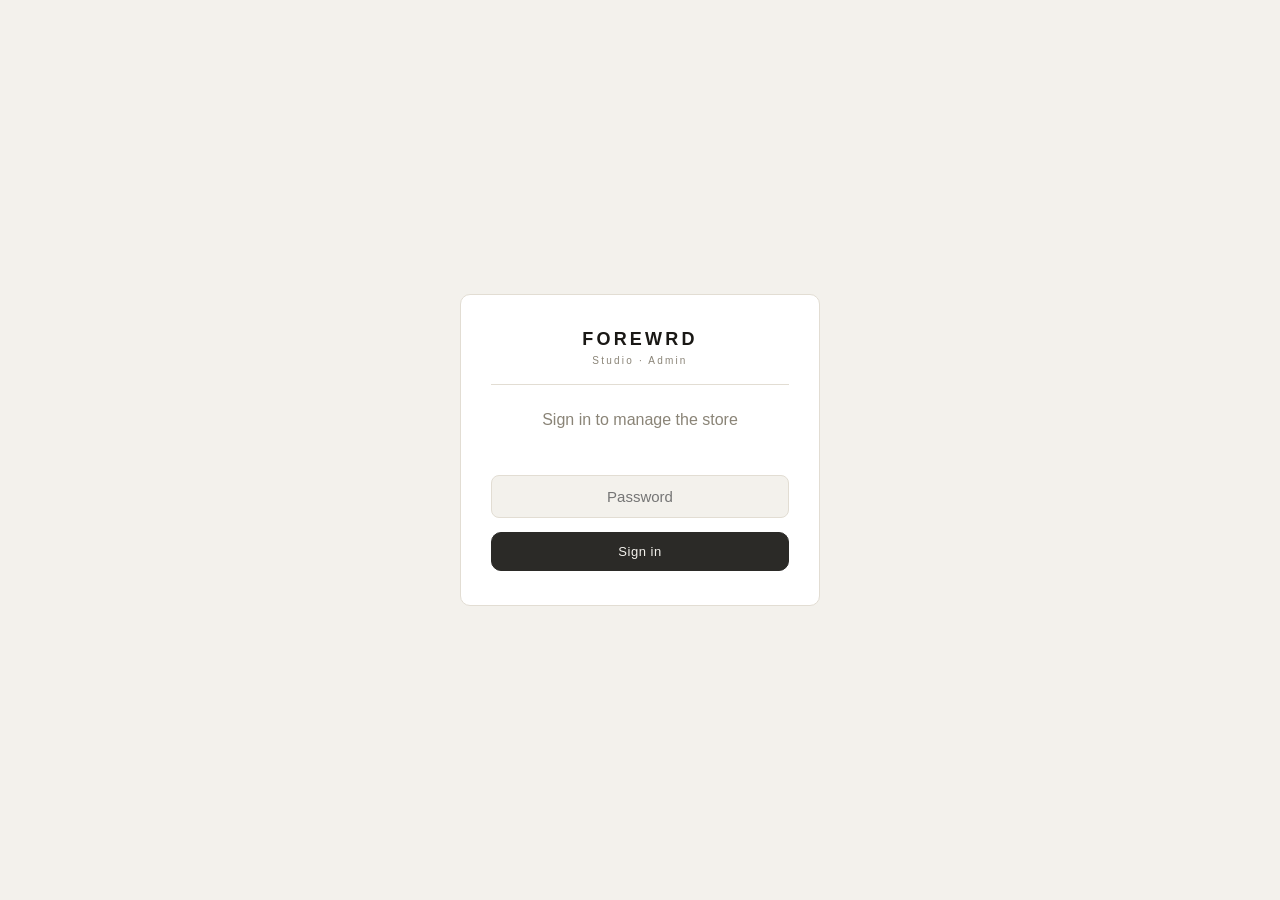
<file: admin/index.html>
<!doctype html>
<html lang="en" data-theme="light">
<head>
<meta charset="utf-8">
<meta name="viewport" content="width=device-width, initial-scale=1">
<title>FOREWRD Studio Admin</title>
<style>
  /* ===== ONE SETTING TO EDIT: paste your Worker URL below (Step 4 of the runbook) ===== */
  /* It is set in the <script> at the bottom: CONFIG.WORKER_URL */

  :root{
    --bg:#f3f1ec; --surface:#fff; --surface-2:#faf8f3; --ink:#1a1815; --muted:#8a8477;
    --line:#e2ddd3; --accent:#2b2a27; --ok:#3f7d55; --warn:#b5533a; --info:#5a6b8c;
    --radius:10px; --font:"Josefin Sans","Segoe UI",sans-serif;
  }
  *{box-sizing:border-box;}
  body{margin:0;background:var(--bg);color:var(--ink);font-family:var(--font);-webkit-font-smoothing:antialiased;}
  button,input,select,textarea{font-family:var(--font);}
  .hidden{display:none !important;}

  /* ---------- Login ---------- */
  .login{min-height:100vh;display:flex;align-items:center;justify-content:center;padding:24px;}
  .login .box{background:var(--surface);border:1px solid var(--line);border-radius:var(--radius);padding:34px 30px;width:100%;max-width:360px;text-align:center;}
  .login .brand{font-weight:700;letter-spacing:.18em;font-size:18px;}
  .login .brand small{display:block;font-size:10px;letter-spacing:.22em;color:var(--muted);font-weight:400;margin-top:5px;}
  .login h1{font-size:16px;font-weight:500;margin:26px 0 18px;color:var(--muted);}
  .login input{width:100%;padding:12px 14px;border:1px solid var(--line);border-radius:8px;background:var(--bg);color:var(--ink);font-size:15px;margin-bottom:14px;text-align:center;}
  .login input:focus{outline:2px solid var(--accent);outline-offset:-1px;}
  .login .err{color:var(--warn);font-size:13px;min-height:18px;margin-bottom:10px;}

  .btn{font-size:13px;letter-spacing:.04em;padding:11px 20px;border-radius:var(--radius);border:1px solid var(--accent);background:var(--accent);color:var(--bg);cursor:pointer;white-space:nowrap;}
  .btn:hover{opacity:.88;}
  .btn:disabled{opacity:.5;cursor:default;}
  .btn.ghost{background:transparent;color:var(--ink);border-color:var(--line);}
  .btn.ghost:hover{border-color:var(--accent);opacity:1;}
  .btn.danger{background:transparent;color:var(--warn);border-color:var(--warn);}
  .btn.sm{padding:7px 12px;font-size:12px;}
  .btn.block{width:100%;}

  /* ---------- Shell ---------- */
  .app{display:flex;min-height:100vh;}
  .side{width:210px;flex-shrink:0;background:var(--surface);border-right:1px solid var(--line);padding:22px 0;display:flex;flex-direction:column;position:sticky;top:0;height:100vh;}
  .brand{font-weight:700;letter-spacing:.16em;font-size:15px;padding:0 22px 18px;border-bottom:1px solid var(--line);}
  .brand small{display:block;font-size:10px;letter-spacing:.22em;color:var(--muted);font-weight:400;margin-top:4px;}
  .nav{display:flex;flex-direction:column;gap:2px;margin-top:12px;flex:1;}
  .nav-item{padding:11px 22px;font-size:14px;color:var(--muted);cursor:pointer;border-left:2px solid transparent;}
  .nav-item:hover{color:var(--ink);}
  .nav-item.active{color:var(--ink);border-left-color:var(--accent);font-weight:600;}
  .side .foot{padding:14px 22px 0;border-top:1px solid var(--line);}
  .side .foot .who{font-size:11px;color:var(--muted);margin-bottom:10px;}

  .main{flex:1;min-width:0;padding:24px 30px 80px;}
  .topbar{display:flex;align-items:center;justify-content:space-between;gap:14px;flex-wrap:wrap;margin-bottom:6px;}
  .topbar h1{font-weight:600;font-size:22px;margin:0;}
  .sub{color:var(--muted);font-size:13px;margin:2px 0 22px;}

  .toolrow{display:flex;gap:10px;flex-wrap:wrap;align-items:center;margin-bottom:20px;}
  .search{flex:1;min-width:160px;padding:10px 14px;border:1px solid var(--line);border-radius:var(--radius);background:var(--surface);color:var(--ink);font-size:14px;}
  .search:focus{outline:2px solid var(--accent);outline-offset:-1px;}

  /* dirty / save bar */
  .savebar{position:fixed;left:210px;right:0;bottom:0;background:var(--surface);border-top:1px solid var(--line);padding:12px 30px;display:flex;align-items:center;justify-content:space-between;gap:12px;z-index:30;}
  .savebar .state{font-size:13px;color:var(--muted);}
  .savebar .state.dirty{color:var(--warn);}
  @media(max-width:720px){.savebar{left:0;}}

  /* grid */
  .grid{display:grid;grid-template-columns:repeat(auto-fill,minmax(200px,1fr));gap:16px;}
  .card{background:var(--surface);border:1px solid var(--line);border-radius:var(--radius);overflow:hidden;display:flex;flex-direction:column;}
  .thumb{aspect-ratio:3/4;background:var(--bg) center/cover no-repeat;display:flex;align-items:center;justify-content:center;font-size:40px;font-weight:700;color:var(--line);position:relative;}
  .badge{position:absolute;top:9px;left:9px;font-size:10px;letter-spacing:.1em;text-transform:uppercase;padding:4px 8px;border-radius:20px;font-weight:600;color:#fff;}
  .badge.live{background:var(--ok);} .badge.draft{background:var(--muted);} .badge.hidden{background:var(--warn);}
  .card-body{padding:13px;display:flex;flex-direction:column;gap:3px;flex:1;}
  .card-body .cat{font-size:11px;color:var(--muted);text-transform:uppercase;letter-spacing:.1em;}
  .card-body .name{font-size:14px;font-weight:600;}
  .card-body .price{font-size:13px;font-variant-numeric:tabular-nums;}
  .card-body .imgs{font-size:11px;color:var(--muted);}
  .card-actions{display:flex;gap:8px;padding:0 13px 13px;}
  .card-actions .btn{flex:1;text-align:center;}

  /* looks list */
  .looklist{display:flex;flex-direction:column;gap:12px;}
  .lookrow{display:flex;gap:14px;align-items:center;background:var(--surface);border:1px solid var(--line);border-radius:var(--radius);padding:12px 14px;}
  .lookrow .lthumb{width:54px;height:70px;border-radius:6px;background:var(--bg) center/cover no-repeat;flex-shrink:0;}
  .lookrow .lmeta{flex:1;min-width:0;}
  .lookrow .lmeta .nm{font-weight:600;font-size:14px;}
  .lookrow .lmeta .pc{font-size:12px;color:var(--muted);}
  .lookrow .lacts{display:flex;gap:8px;}

  .empty{padding:50px 20px;text-align:center;color:var(--muted);font-size:14px;}

  /* settings */
  .settings{max-width:560px;}
  .setcard{background:var(--surface);border:1px solid var(--line);border-radius:var(--radius);padding:20px 22px;margin-bottom:14px;}
  .setcard h3{font-size:15px;font-weight:600;margin:0 0 6px;}
  .setcard p{font-size:13px;color:var(--muted);margin:0 0 14px;line-height:1.5;}
  .toggle-row{display:flex;align-items:center;justify-content:space-between;gap:16px;}
  .toggle-row .lab{font-size:14px;font-weight:600;}
  .switch{position:relative;width:52px;height:30px;flex-shrink:0;}
  .switch input{opacity:0;width:0;height:0;}
  .slider{position:absolute;inset:0;background:var(--line);border-radius:30px;transition:.2s;cursor:pointer;}
  .slider::before{content:"";position:absolute;width:24px;height:24px;left:3px;top:3px;background:#fff;border-radius:50%;transition:.2s;}
  .switch input:checked + .slider{background:var(--ok);}
  .switch input:checked + .slider::before{transform:translateX(22px);}
  .state-line{font-size:13px;margin-top:12px;}
  .state-line b{font-weight:600;}

  /* modal */
  .overlay{position:fixed;inset:0;background:rgba(0,0,0,.5);display:flex;align-items:flex-start;justify-content:center;padding:34px 16px;overflow-y:auto;z-index:50;}
  .modal{background:var(--surface);border-radius:var(--radius);width:100%;max-width:500px;border:1px solid var(--line);padding:24px;}
  .modal h2{font-size:19px;font-weight:600;margin:0 0 16px;}
  .field{margin-bottom:14px;}
  .field label{display:block;font-size:12px;letter-spacing:.06em;text-transform:uppercase;color:var(--muted);margin-bottom:6px;}
  .field input,.field select,.field textarea{width:100%;padding:10px 12px;border:1px solid var(--line);border-radius:8px;background:var(--bg);color:var(--ink);font-size:14px;}
  .field input:focus,.field select:focus,.field textarea:focus{outline:2px solid var(--accent);outline-offset:-1px;}
  .field textarea{resize:vertical;min-height:64px;}
  .field .hint{font-size:11px;color:var(--muted);margin-top:5px;}
  .row2{display:grid;grid-template-columns:1fr 1fr;gap:12px;}
  .thumbs{display:flex;gap:8px;flex-wrap:wrap;margin-top:10px;}
  .thumbs .t{position:relative;width:56px;height:72px;border-radius:6px;background:var(--bg) center/cover no-repeat;border:1px solid var(--line);}
  .thumbs .t button{position:absolute;top:-7px;right:-7px;width:20px;height:20px;border-radius:50%;border:none;background:var(--warn);color:#fff;font-size:12px;cursor:pointer;line-height:1;}
  .dropzone{border:1.5px dashed var(--line);border-radius:8px;padding:16px;text-align:center;color:var(--muted);font-size:13px;cursor:pointer;}
  .dropzone:hover{border-color:var(--accent);color:var(--ink);}
  .pieces-pick{display:grid;grid-template-columns:1fr 1fr;gap:6px;max-height:200px;overflow-y:auto;border:1px solid var(--line);border-radius:8px;padding:10px;}
  .pieces-pick label{display:flex;align-items:center;gap:8px;font-size:13px;color:var(--ink);text-transform:none;letter-spacing:0;margin:0;cursor:pointer;}
  .pieces-pick input{width:auto;}
  .modal-actions{display:flex;gap:10px;justify-content:space-between;align-items:center;margin-top:20px;}
  .modal-actions .right{display:flex;gap:10px;}

  .toast{position:fixed;bottom:76px;left:50%;transform:translateX(-50%);background:var(--ink);color:var(--bg);padding:12px 22px;border-radius:30px;font-size:13px;z-index:80;opacity:0;transition:.25s;pointer-events:none;}
  .toast.show{opacity:1;transform:translateX(-50%) translateY(-4px);}
  .toast.err{background:var(--warn);}

  .loading{position:fixed;inset:0;display:flex;align-items:center;justify-content:center;background:var(--bg);z-index:90;color:var(--muted);font-size:14px;}

  /* managers: collections / categories / homepage looks */
  .mlist{display:flex;flex-direction:column;gap:10px;margin-bottom:16px;}
  .mrow{display:flex;gap:12px;align-items:center;background:var(--surface);border:1px solid var(--line);border-radius:var(--radius);padding:11px 14px;}
  .mrow .mname{flex:1;min-width:0;font-size:14px;font-weight:600;}
  .mrow .mname small{display:block;font-weight:400;font-size:11px;color:var(--muted);letter-spacing:.08em;text-transform:uppercase;margin-top:3px;}
  .mrow .macts{display:flex;gap:6px;align-items:center;}
  .iconbtn{width:30px;height:30px;border:1px solid var(--line);background:var(--surface);border-radius:8px;cursor:pointer;color:var(--ink);font-size:14px;line-height:1;display:flex;align-items:center;justify-content:center;padding:0;}
  .iconbtn:hover{border-color:var(--accent);}
  .iconbtn:disabled{opacity:.3;cursor:default;}
  .pill{font-size:10px;letter-spacing:.1em;text-transform:uppercase;padding:4px 8px;border-radius:20px;font-weight:600;color:#fff;flex-shrink:0;}
  .pill.live{background:var(--ok);} .pill.draft{background:var(--muted);}
  .addline{display:flex;gap:10px;}
  .addline input{flex:1;padding:10px 12px;border:1px solid var(--line);border-radius:8px;background:var(--surface);color:var(--ink);font-size:14px;}
  .addline input:focus{outline:2px solid var(--accent);outline-offset:-1px;}
  .hp-look{display:flex;gap:10px;align-items:center;padding:8px 10px;border:1px solid var(--line);border-radius:8px;background:var(--surface);}
  .hp-look .hpi{width:34px;height:44px;border-radius:5px;background:var(--bg) center/cover no-repeat;flex-shrink:0;}
  .hp-look .hpn{flex:1;font-size:13px;min-width:0;}
  .hp-look input[type=checkbox]{width:auto;flex-shrink:0;}

  @media(max-width:720px){
    .app{flex-direction:column;}
    .side{position:static;width:100%;height:auto;flex-direction:row;overflow-x:auto;align-items:center;padding:12px 8px;border-right:none;border-bottom:1px solid var(--line);}
    .brand,.side .foot{display:none;}
    .nav{flex-direction:row;margin:0;}
    .nav-item{border-left:none;border-bottom:2px solid transparent;white-space:nowrap;padding:8px 14px;}
    .nav-item.active{border-left:none;border-bottom-color:var(--accent);}
    .main{padding:18px 16px 90px;}
    .row2{grid-template-columns:1fr;}
    .pieces-pick{grid-template-columns:1fr;}
  }
</style>
</head>
<body>

<!-- LOGIN -->
<div class="login" id="loginView">
  <div class="box">
    <div class="brand">FOREWRD<small>Studio · Admin</small></div>
    <h1>Sign in to manage the store</h1>
    <div class="err" id="loginErr"></div>
    <input type="password" id="loginPass" placeholder="Password" autocomplete="current-password">
    <button class="btn block" id="loginBtn">Sign in</button>
  </div>
</div>

<!-- APP -->
<div class="app hidden" id="appView">
  <aside class="side">
    <div class="brand">FOREWRD<small>Studio · Admin</small></div>
    <nav class="nav">
      <div class="nav-item active" data-tab="pieces">Pieces</div>
      <div class="nav-item" data-tab="collections">Collections</div>
      <div class="nav-item" data-tab="looks">Looks</div>
      <div class="nav-item" data-tab="settings">Settings</div>
    </nav>
    <div class="foot">
      <div class="who" id="whoLine">Signed in</div>
      <button class="btn ghost sm block" id="logoutBtn">Log out</button>
    </div>
  </aside>

  <main class="main">
    <!-- PIECES -->
    <section id="tab-pieces">
      <div class="topbar">
        <h1>Pieces</h1>
        <button class="btn" id="addPieceBtn">+ Add piece</button>
      </div>
      <p class="sub">Everything shown as a product on your collection page.</p>
      <div class="toolrow">
        <input class="search" id="pieceSearch" placeholder="Search pieces…">
        <select class="search" id="catFilter" style="flex:0 0 auto;max-width:170px;">
          <option value="all">All categories</option>
          <option value="tops">Tops</option>
          <option value="bottoms">Bottoms</option>
          <option value="jackets">Jackets</option>
          <option value="accessories">Accessories</option>
        </select>
      </div>
      <div class="grid" id="pieceGrid"></div>
      <div class="empty hidden" id="pieceEmpty">No pieces match.</div>
    </section>

    <!-- COLLECTIONS -->
    <section id="tab-collections" class="hidden">
      <div class="topbar"><h1>Collections</h1></div>
      <p class="sub">Named drops — e.g. The Opening Act — Issue: 001. Assign pieces and looks to a collection from inside each piece or look.</p>
      <div class="mlist" id="collList"></div>
      <div class="addline">
        <input id="newCollName" placeholder="New collection name — e.g. The Opening Act — Issue: 002">
        <button class="btn" id="addCollBtn">+ Add</button>
      </div>
    </section>

    <!-- LOOKS -->
    <section id="tab-looks" class="hidden">
      <div class="topbar">
        <h1>Looks</h1>
        <button class="btn" id="addLookBtn">+ Add look</button>
      </div>
      <p class="sub">Styled sets built from pieces you already have.</p>
      <div class="looklist" id="lookList"></div>
      <div class="empty hidden" id="lookEmpty">No looks yet.</div>
    </section>

    <!-- SETTINGS -->
    <section id="tab-settings" class="hidden">
      <div class="topbar"><h1>Settings</h1></div>
      <p class="sub">Site-wide controls.</p>
      <div class="settings">
        <div class="setcard">
          <h3>Show prices on the website</h3>
          <p>When this is on, every product price is visible to visitors. Turn it off to hide all prices at once — the price simply disappears from each product (nothing is shown in its place). This does not change your prices, only whether visitors see them.</p>
          <div class="toggle-row">
            <span class="lab">Prices are <span id="priceStateWord">visible</span></span>
            <label class="switch"><input type="checkbox" id="priceToggle"><span class="slider"></span></label>
          </div>
          <div class="state-line" id="priceStateLine"></div>
        </div>

        <div class="setcard">
          <h3>Categories</h3>
          <p>The groups pieces are sorted into (Tops, Bottoms…). Add a new one here, then assign pieces to it from each piece. A category can only be removed once no pieces use it.</p>
          <div class="mlist" id="catList"></div>
          <div class="addline">
            <input id="newCatName" placeholder="New category — e.g. Co-ord Sets">
            <button class="btn" id="addCatBtn">+ Add</button>
          </div>
        </div>

        <div class="setcard">
          <h3>Homepage looks</h3>
          <p>Tick the looks to feature on the homepage and order them with the arrows. (This is saved now; the live homepage starts using it in the next phase.)</p>
          <div class="mlist" id="hpLookList"></div>
        </div>
      </div>
    </section>
  </main>

  <!-- SAVE BAR -->
  <div class="savebar">
    <span class="state" id="saveState">All changes published</span>
    <button class="btn" id="publishBtn" disabled>Publish changes</button>
  </div>
</div>

<!-- PIECE MODAL -->
<div class="overlay hidden" id="pieceOverlay">
  <div class="modal">
    <h2 id="pieceModalTitle">Add piece</h2>
    <div class="field"><label>Piece name</label><input id="pName" placeholder="e.g. Metallic Blue Bralette"></div>
    <div class="row2">
      <div class="field"><label>Category</label>
        <select id="pCat"><option value="tops">Tops</option><option value="bottoms">Bottoms</option><option value="jackets">Jackets</option><option value="accessories">Accessories</option></select>
      </div>
      <div class="field"><label>Price</label><input id="pPrice" placeholder="₹ 5,300"></div>
    </div>
    <div class="field"><label>Description</label><textarea id="pDesc" placeholder="One point per line"></textarea><div class="hint">Each line becomes a bullet on the product page.</div></div>
    <div class="field"><label>Photos</label>
      <div class="dropzone" id="pDrop">Click to upload photos</div>
      <input type="file" id="pFile" accept="image/*" multiple class="hidden">
      <div class="thumbs" id="pThumbs"></div>
      <div class="hint">First photo is the one shown on the grid.</div>
    </div>
    <div class="field"><label>Visibility</label>
      <select id="pStatus"><option value="live">Live — shown on site</option><option value="draft">Draft — saved, not shown</option><option value="hidden">Hidden — temporarily off</option></select>
    </div>
    <div class="field"><label>Collections</label>
      <div class="pieces-pick" id="pColls"></div>
      <div class="hint">Which collection(s) this piece belongs to — it can be in more than one.</div>
    </div>
    <div class="modal-actions">
      <button class="btn danger sm hidden" id="pDelete">Delete piece</button>
      <div class="right">
        <button class="btn ghost" id="pCancel">Cancel</button>
        <button class="btn" id="pSave">Save</button>
      </div>
    </div>
  </div>
</div>

<!-- LOOK MODAL -->
<div class="overlay hidden" id="lookOverlay">
  <div class="modal">
    <h2 id="lookModalTitle">Add look</h2>
    <div class="field"><label>Look name</label><input id="lName" placeholder="e.g. Metallic Blue Set"></div>
    <div class="field"><label>Hero image</label>
      <div class="dropzone" id="lDrop">Click to upload the look's main photo</div>
      <input type="file" id="lFile" accept="image/*" class="hidden">
      <div class="thumbs" id="lThumbs"></div>
    </div>
    <div class="field"><label>Pieces in this look</label>
      <div class="pieces-pick" id="lPieces"></div>
      <div class="hint">Tick the pieces that belong to this look.</div>
    </div>
    <div class="field"><label>Visibility</label>
      <select id="lStatus"><option value="live">Live — shown on site</option><option value="draft">Draft — saved, not shown</option><option value="hidden">Hidden — temporarily off</option></select>
    </div>
    <div class="field"><label>Collections</label>
      <div class="pieces-pick" id="lColls"></div>
      <div class="hint">Which collection(s) this look belongs to.</div>
    </div>
    <div class="modal-actions">
      <button class="btn danger sm hidden" id="lDelete">Delete look</button>
      <div class="right">
        <button class="btn ghost" id="lCancel">Cancel</button>
        <button class="btn" id="lSave">Save</button>
      </div>
    </div>
  </div>
</div>

<div class="toast" id="toast"></div>
<div class="loading hidden" id="loading">Loading…</div>

<script>
/* ============================================================
   CONFIG — paste your Worker URL here (Step 4 of the runbook).
   Example: "https://forewrd-admin.yourname.workers.dev"
   ============================================================ */
var CONFIG = {
  WORKER_URL: "https://forewrd-admin.salonipatel202.workers.dev"
};

/* ---------------- state ---------------- */
var TOKEN = null;
var DATA = null;      // the whole products.json object
var dirty = false;

function api(path){ return CONFIG.WORKER_URL.replace(/\/$/,'') + path; }

function setDirty(v){
  dirty = v;
  var s = document.getElementById('saveState');
  var b = document.getElementById('publishBtn');
  if(v){ s.textContent = 'Unpublished changes'; s.classList.add('dirty'); b.disabled = false; }
  else { s.textContent = 'All changes published'; s.classList.remove('dirty'); b.disabled = true; }
}

function toast(msg, isErr){
  var t = document.getElementById('toast');
  t.textContent = msg; t.classList.toggle('err', !!isErr); t.classList.add('show');
  clearTimeout(t._id); t._id = setTimeout(function(){ t.classList.remove('show'); }, 2600);
}

function money(p){ return p || ''; }

/* ---------------- auth ---------------- */
async function login(){
  var pass = document.getElementById('loginPass').value;
  var err = document.getElementById('loginErr');
  err.textContent = '';
  if(!pass){ err.textContent = 'Enter your password'; return; }
  var btn = document.getElementById('loginBtn'); btn.disabled = true; btn.textContent = 'Signing in…';
  try{
    var r = await fetch(api('/api/login'), { method:'POST', headers:{'Content-Type':'application/json'}, body: JSON.stringify({ password: pass }) });
    var j = await r.json();
    if(!r.ok){ err.textContent = j.error || 'Could not sign in'; return; }
    TOKEN = j.token;
    try{ sessionStorage.setItem('forewrd_token', TOKEN); }catch(e){}
    await startApp();
  }catch(e){
    err.textContent = 'Could not reach the server. Check the Worker URL.';
  }finally{
    btn.disabled = false; btn.textContent = 'Sign in';
  }
}

function logout(){
  TOKEN = null;
  try{ sessionStorage.removeItem('forewrd_token'); }catch(e){}
  document.getElementById('appView').classList.add('hidden');
  document.getElementById('loginView').classList.remove('hidden');
  document.getElementById('loginPass').value = '';
}

async function authFetch(path, opts){
  opts = opts || {};
  opts.headers = Object.assign({}, opts.headers, { 'Authorization': 'Bearer ' + TOKEN });
  var r = await fetch(api(path), opts);
  if(r.status === 401){ toast('Session expired — please sign in again', true); logout(); throw new Error('401'); }
  return r;
}

/* ---------------- load ---------------- */
async function startApp(){
  document.getElementById('loginView').classList.add('hidden');
  document.getElementById('appView').classList.remove('hidden');
  document.getElementById('loading').classList.remove('hidden');
  try{
    var r = await authFetch('/api/data', { headers:{'Content-Type':'application/json'} });
    var j = await r.json();
    DATA = j.data || { settings:{showPrices:true,currency:'INR'}, categories:['tops','bottoms','jackets','accessories'], collections:[], products:[], looks:[] };
    if(!DATA.settings) DATA.settings = { showPrices:true, currency:'INR' };
    if(!DATA.categories) DATA.categories = ['tops','bottoms','jackets','accessories'];
    if(!DATA.collections) DATA.collections = [];
    if(!DATA.products) DATA.products = [];
    if(!DATA.looks) DATA.looks = [];
    if(!DATA.settings.homepageLooks) DATA.settings.homepageLooks = [];
    // backfill: every look needs a stable id; pieces + looks need a collections array
    DATA.looks.forEach(function(l){ if(!l.id) l.id = uniqueLookId(l.name); if(!l.collections) l.collections = []; });
    DATA.products.forEach(function(p){ if(!p.collections) p.collections = []; });
    // keep homepageLooks pointing only at looks that still exist
    var _ids = {}; DATA.looks.forEach(function(l){ _ids[l.id] = 1; });
    DATA.settings.homepageLooks = DATA.settings.homepageLooks.filter(function(id){ return _ids[id]; });
    setDirty(false);
    renderAll();
  }catch(e){
    if(String(e.message)!=='401') toast('Could not load the catalogue', true);
  }finally{
    document.getElementById('loading').classList.add('hidden');
  }
}

/* ---------------- publish ---------------- */
async function publish(){
  var b = document.getElementById('publishBtn'); b.disabled = true; b.textContent = 'Publishing…';
  try{
    DATA._meta = DATA._meta || {};
    DATA._meta.updatedAt = new Date().toISOString();
    var r = await authFetch('/api/data', { method:'PUT', headers:{'Content-Type':'application/json'}, body: JSON.stringify({ data: DATA, message: 'Update catalogue via admin panel' }) });
    var j = await r.json();
    if(!r.ok) throw new Error(j.error||'Publish failed');
    setDirty(false);
    toast('Published — live on the site in ~2–3 minutes');
  }catch(e){
    toast(String(e.message)||'Publish failed', true);
    setDirty(true);
  }finally{
    b.textContent = 'Publish changes';
  }
}

/* ---------------- image upload ---------------- */
function fileToBase64(file){
  return new Promise(function(res,rej){
    var fr = new FileReader();
    fr.onload = function(){ res(String(fr.result).split(',')[1]); };
    fr.onerror = rej;
    fr.readAsDataURL(file);
  });
}
async function uploadImage(file, folder, idBase, index){
  var ext = (file.name.split('.').pop()||'jpg').toLowerCase();
  var filename = idBase + '-' + index + '.' + ext;
  var b64 = await fileToBase64(file);
  // product images live under assets/products/<folder>/
  var r = await authFetch('/api/upload', { method:'POST', headers:{'Content-Type':'application/json'}, body: JSON.stringify({ filename: filename, dir: 'products/' + folder, contentBase64: b64 }) });
  var j = await r.json();
  if(!r.ok) throw new Error(j.error||'Upload failed');
  return filename;
}

/* ---------------- render ---------------- */
function renderAll(){ fillCatFilter(); renderPieces(); renderCollections(); renderLooks(); renderSettings(); renderCategories(); renderHomepageLooks(); }

/* ---------------- categories helpers ---------------- */
function catLabel(c){ return (c||'').replace(/-/g,' ').replace(/\b\w/g, function(m){return m.toUpperCase();}); }
function fillCatSelect(sel, selected){
  sel.innerHTML='';
  var cats = DATA.categories.slice();
  if(selected && cats.indexOf(selected)<0) cats.push(selected); // keep a piece's own category (e.g. jewellery) even if not listed
  cats.forEach(function(c){
    var o=document.createElement('option'); o.value=c; o.textContent=catLabel(c);
    if(c===selected) o.selected=true;
    sel.appendChild(o);
  });
}
function fillCatFilter(){
  var sel=document.getElementById('catFilter'); var cur=sel.value||'all';
  sel.innerHTML='<option value="all">All categories</option>';
  DATA.categories.forEach(function(c){ var o=document.createElement('option'); o.value=c; o.textContent=catLabel(c); sel.appendChild(o); });
  sel.value = (cur!=='all' && DATA.categories.indexOf(cur)>=0) ? cur : 'all';
}

/* ---------------- collection checkboxes (in piece/look modals) ---------------- */
function renderCheckColls(wrapId, selectedArr){
  var wrap=document.getElementById(wrapId); wrap.innerHTML='';
  if(!DATA.collections.length){
    wrap.innerHTML='<label style="color:var(--muted);">No collections yet — add one in the Collections tab.</label>'; return;
  }
  DATA.collections.forEach(function(c){
    var lab=document.createElement('label');
    lab.innerHTML='<input type="checkbox" value="'+c.id+'" '+(selectedArr.indexOf(c.id)>=0?'checked':'')+'> '+c.name;
    wrap.appendChild(lab);
  });
}
function readCheckColls(wrapId){
  return Array.prototype.map.call(document.querySelectorAll('#'+wrapId+' input:checked'), function(c){return c.value;});
}

/* ---------------- collections manager ---------------- */
function uniqueCollId(name){
  var base = (name||'collection').toLowerCase().replace(/[^a-z0-9]+/g,'-').replace(/^-|-$/g,'').slice(0,40) || 'collection';
  var id=base, i=2, taken={}; DATA.collections.forEach(function(c){taken[c.id]=1;});
  while(taken[id]){ id=base+'-'+i; i++; }
  return id;
}
function renderCollections(){
  var wrap=document.getElementById('collList'); wrap.innerHTML='';
  if(!DATA.collections.length){ wrap.innerHTML='<div class="empty">No collections yet. Add your first one below.</div>'; return; }
  DATA.collections.forEach(function(c,i){
    var pc=DATA.products.filter(function(p){return (p.collections||[]).indexOf(c.id)>=0;}).length;
    var lc=DATA.looks.filter(function(l){return (l.collections||[]).indexOf(c.id)>=0;}).length;
    var row=document.createElement('div'); row.className='mrow';
    row.innerHTML=
      '<span class="pill '+(c.status==='draft'?'draft':'live')+'">'+(c.status==='draft'?'Draft':'Live')+'</span>'+
      '<div class="mname">'+c.name+'<small>'+pc+' piece'+(pc===1?'':'s')+' · '+lc+' look'+(lc===1?'':'s')+'</small></div>'+
      '<div class="macts">'+
        '<button class="iconbtn" data-cup="'+i+'" '+(i===0?'disabled':'')+' title="Move up">&#8593;</button>'+
        '<button class="iconbtn" data-cdown="'+i+'" '+(i===DATA.collections.length-1?'disabled':'')+' title="Move down">&#8595;</button>'+
        '<button class="iconbtn" data-crename="'+i+'" title="Rename">&#9998;</button>'+
        '<button class="iconbtn" data-cstatus="'+i+'" title="Toggle Live / Draft">'+(c.status==='draft'?'&#9675;':'&#9679;')+'</button>'+
        '<button class="iconbtn" data-cdel="'+i+'" title="Delete">&#10005;</button>'+
      '</div>';
    wrap.appendChild(row);
  });
}
function addCollection(){
  var inp=document.getElementById('newCollName'); var name=(inp.value||'').trim();
  if(!name){ toast('Type a collection name', true); return; }
  DATA.collections.push({ id: uniqueCollId(name), name: name, status:'live' });
  inp.value=''; setDirty(true); renderCollections();
  toast('“'+name+'” added');
}
function moveCollection(i, dir){
  var j=i+dir; if(j<0||j>=DATA.collections.length) return;
  var t=DATA.collections[i]; DATA.collections[i]=DATA.collections[j]; DATA.collections[j]=t;
  setDirty(true); renderCollections();
}
function renameCollection(i){
  var c=DATA.collections[i]; var name=prompt('Rename collection:', c.name);
  if(name===null) return; name=name.trim(); if(!name) return;
  c.name=name; setDirty(true); renderCollections();
}
function toggleCollectionStatus(i){
  var c=DATA.collections[i]; c.status = (c.status==='draft') ? 'live' : 'draft';
  setDirty(true); renderCollections();
}
function deleteCollection(i){
  var c=DATA.collections[i];
  if(!confirm('Delete “'+c.name+'”? Pieces and looks stay, but are removed from this collection.')) return;
  DATA.collections.splice(i,1);
  DATA.products.forEach(function(p){ if(p.collections) p.collections=p.collections.filter(function(id){return id!==c.id;}); });
  DATA.looks.forEach(function(l){ if(l.collections) l.collections=l.collections.filter(function(id){return id!==c.id;}); });
  setDirty(true); renderCollections();
  toast('“'+c.name+'” deleted');
}

/* ---------------- categories manager ---------------- */
function renderCategories(){
  var wrap=document.getElementById('catList'); wrap.innerHTML='';
  if(!DATA.categories.length){ wrap.innerHTML='<div class="empty">No categories yet.</div>'; return; }
  DATA.categories.forEach(function(c){
    var count=DATA.products.filter(function(p){return p.category===c;}).length;
    var row=document.createElement('div'); row.className='mrow';
    row.innerHTML=
      '<div class="mname">'+catLabel(c)+'<small>'+count+' piece'+(count===1?'':'s')+'</small></div>'+
      '<div class="macts"><button class="iconbtn" data-catdel="'+c+'" '+(count>0?'disabled title="Move its pieces to another category first"':'title="Remove"')+'>&#10005;</button></div>';
    wrap.appendChild(row);
  });
}
function addCategory(){
  var inp=document.getElementById('newCatName'); var raw=(inp.value||'').trim();
  if(!raw){ toast('Type a category name', true); return; }
  var slug=raw.toLowerCase().replace(/[^a-z0-9]+/g,'-').replace(/^-|-$/g,'');
  if(!slug){ toast('Use letters or numbers', true); return; }
  if(DATA.categories.indexOf(slug)>=0){ toast('That category already exists', true); return; }
  DATA.categories.push(slug); inp.value='';
  setDirty(true); renderCategories(); fillCatFilter();
  toast('“'+catLabel(slug)+'” added');
}
function deleteCategory(c){
  var count=DATA.products.filter(function(p){return p.category===c;}).length;
  if(count>0){ toast('Move its pieces to another category first', true); return; }
  DATA.categories=DATA.categories.filter(function(x){return x!==c;});
  setDirty(true); renderCategories(); fillCatFilter();
  toast('“'+catLabel(c)+'” removed');
}

/* ---------------- homepage looks ---------------- */
function renderHomepageLooks(){
  var wrap=document.getElementById('hpLookList'); wrap.innerHTML='';
  if(!DATA.looks.length){ wrap.innerHTML='<div class="empty">Add looks first, then choose which appear on the homepage.</div>'; return; }
  var hp=DATA.settings.homepageLooks||[];
  var byId={}; DATA.looks.forEach(function(l){ byId[l.id]=l; });
  hp.forEach(function(id,pos){ var l=byId[id]; if(l) wrap.appendChild(hpRow(l,true,pos,hp.length)); });
  DATA.looks.forEach(function(l){ if(hp.indexOf(l.id)<0) wrap.appendChild(hpRow(l,false,-1,hp.length)); });
}
function hpRow(l,on,pos,total){
  var hero=l.img?('../'+l.img):'';
  var row=document.createElement('div'); row.className='hp-look';
  row.innerHTML=
    '<input type="checkbox" '+(on?'checked':'')+' data-hptoggle="'+l.id+'">'+
    '<div class="hpi" '+(hero?'style="background-image:url(\''+hero+'\')"':'')+'></div>'+
    '<div class="hpn">'+l.name+'</div>'+
    (on?('<button class="iconbtn" data-hpup="'+l.id+'" '+(pos===0?'disabled':'')+' title="Move up">&#8593;</button>'+
         '<button class="iconbtn" data-hpdown="'+l.id+'" '+(pos===total-1?'disabled':'')+' title="Move down">&#8595;</button>'):'');
  return row;
}
function toggleHomepageLook(id){
  var hp=DATA.settings.homepageLooks||(DATA.settings.homepageLooks=[]);
  var at=hp.indexOf(id);
  if(at>=0) hp.splice(at,1); else hp.push(id);
  setDirty(true); renderHomepageLooks();
}
function moveHomepageLook(id, dir){
  var hp=DATA.settings.homepageLooks; var i=hp.indexOf(id); var j=i+dir;
  if(i<0||j<0||j>=hp.length) return;
  var t=hp[i]; hp[i]=hp[j]; hp[j]=t;
  setDirty(true); renderHomepageLooks();
}

function statusBadge(st){
  if(st==='draft') return '<span class="badge draft">Draft</span>';
  if(st==='hidden') return '<span class="badge hidden">Hidden</span>';
  return '<span class="badge live">Live</span>';
}

function renderPieces(){
  var q = (document.getElementById('pieceSearch').value||'').toLowerCase().trim();
  var cat = document.getElementById('catFilter').value;
  var grid = document.getElementById('pieceGrid'); grid.innerHTML = '';
  var list = DATA.products.filter(function(p){
    if(cat!=='all' && p.category!==cat) return false;
    if(q && p.name.toLowerCase().indexOf(q)<0) return false;
    return true;
  });
  document.getElementById('pieceEmpty').classList.toggle('hidden', list.length>0);
  list.forEach(function(p){
    var firstImg = (p.images&&p.images[0]) ? ('../assets/products/'+p.folder+'/'+p.images[0]) : '';
    var initials = p.name.split(' ').slice(0,2).map(function(w){return w[0]||'';}).join('');
    var c = document.createElement('div'); c.className='card';
    c.innerHTML =
      '<div class="thumb" '+(firstImg?'style="background-image:url(\''+firstImg+'\')"':'')+'>'+statusBadge(p.status)+(firstImg?'':initials)+'</div>'+
      '<div class="card-body"><span class="cat">'+p.category+'</span><span class="name">'+p.name+'</span>'+
      '<span class="price">'+money(p.price)+'</span><span class="imgs">'+((p.images||[]).length)+' photo'+(((p.images||[]).length)===1?'':'s')+'</span></div>'+
      '<div class="card-actions"><button class="btn ghost sm" data-edit="'+p.id+'">Edit</button></div>';
    grid.appendChild(c);
  });
}

function renderLooks(){
  var list = document.getElementById('lookList'); list.innerHTML='';
  document.getElementById('lookEmpty').classList.toggle('hidden', DATA.looks.length>0);
  DATA.looks.forEach(function(l, i){
    var hero = l.img ? ('../'+l.img) : '';
    var row = document.createElement('div'); row.className='lookrow';
    row.innerHTML =
      '<div class="lthumb" '+(hero?'style="background-image:url(\''+hero+'\')"':'')+'></div>'+
      '<div class="lmeta"><div class="nm">'+l.name+'</div><div class="pc">'+(l.pieces||[]).length+' pieces · '+(l.status||'live')+'</div></div>'+
      '<div class="lacts"><button class="btn ghost sm" data-editlook="'+i+'">Edit</button></div>';
    list.appendChild(row);
  });
}

function renderSettings(){
  var on = DATA.settings.showPrices !== false;
  document.getElementById('priceToggle').checked = on;
  document.getElementById('priceStateWord').textContent = on ? 'visible' : 'hidden';
  document.getElementById('priceStateLine').innerHTML = on
    ? 'Visitors <b>can</b> see prices.'
    : 'Visitors <b>cannot</b> see prices — the price is removed from every product.';
}

/* ---------------- piece modal ---------------- */
var editingPieceId = null;
var pieceImages = [];  // filenames

function openPiece(id){
  editingPieceId = id || null;
  pieceImages = [];
  var del = document.getElementById('pDelete');
  if(id){
    var p = DATA.products.find(function(x){return x.id===id;});
    document.getElementById('pieceModalTitle').textContent = 'Edit piece';
    document.getElementById('pName').value = p.name;
    fillCatSelect(document.getElementById('pCat'), p.category);
    document.getElementById('pPrice').value = p.price||'';
    document.getElementById('pDesc').value = (p.desc||'').split('|').join('\n');
    document.getElementById('pStatus').value = p.status||'live';
    pieceImages = (p.images||[]).slice();
    renderCheckColls('pColls', p.collections||[]);
    del.classList.remove('hidden');
  }else{
    document.getElementById('pieceModalTitle').textContent = 'Add piece';
    document.getElementById('pName').value='';
    fillCatSelect(document.getElementById('pCat'), DATA.categories[0]||'tops');
    document.getElementById('pPrice').value='';
    document.getElementById('pDesc').value='';
    document.getElementById('pStatus').value='live';
    renderCheckColls('pColls', []);
    del.classList.add('hidden');
  }
  renderPieceThumbs();
  document.getElementById('pieceOverlay').classList.remove('hidden');
}
function renderPieceThumbs(){
  var wrap = document.getElementById('pThumbs'); wrap.innerHTML='';
  var folder = document.getElementById('pCat').value;
  pieceImages.forEach(function(fn, i){
    var url = '../assets/products/'+folder+'/'+fn;
    var t = document.createElement('div'); t.className='t'; t.style.backgroundImage="url('"+url+"')";
    t.innerHTML = '<button data-rm="'+i+'" title="Remove">×</button>';
    wrap.appendChild(t);
  });
}
function slugify(s){ return (s||'piece').toLowerCase().replace(/[^a-z0-9]+/g,'-').replace(/^-|-$/g,'').slice(0,24) || 'piece'; }
function uniqueLookId(name){
  var base=(name||'look').toLowerCase().replace(/[^a-z0-9]+/g,'-').replace(/^-|-$/g,'').slice(0,40) || 'look';
  var id=base, i=2, taken={}; (DATA.looks||[]).forEach(function(l){ if(l.id) taken[l.id]=1; });
  while(taken[id]){ id=base+'-'+i; i++; }
  return id;
}

async function pieceFilesChosen(files){
  if(!files.length) return;
  var folder = document.getElementById('pCat').value;
  var idBase = editingPieceId || slugify(document.getElementById('pName').value);
  toast('Uploading '+files.length+' photo'+(files.length===1?'':'s')+'…');
  try{
    for(var i=0;i<files.length;i++){
      var idx = pieceImages.length + 1;
      var fn = await uploadImage(files[i], folder, idBase, idx);
      pieceImages.push(fn);
      renderPieceThumbs();
    }
    toast('Photos uploaded');
  }catch(e){ toast(String(e.message)||'Upload failed', true); }
}

function savePiece(){
  var name = document.getElementById('pName').value.trim();
  if(!name){ toast('Give the piece a name', true); return; }
  var cat = document.getElementById('pCat').value;
  var rec = {
    id: editingPieceId || (slugify(name)+'-'+Date.now().toString(36).slice(-4)),
    name: name,
    price: document.getElementById('pPrice').value.trim(),
    category: cat,
    folder: cat,
    images: pieceImages.slice(),
    desc: document.getElementById('pDesc').value.split('\n').map(function(s){return s.trim();}).filter(Boolean).join('|'),
    status: document.getElementById('pStatus').value,
    collections: readCheckColls('pColls')
  };
  if(editingPieceId){
    var i = DATA.products.findIndex(function(x){return x.id===editingPieceId;});
    DATA.products[i] = rec;
    toast('“'+name+'” updated');
  }else{
    DATA.products.push(rec);
    toast('“'+name+'” added');
  }
  setDirty(true);
  closePiece();
  renderPieces(); renderCollections();
}
function deletePiece(){
  if(!editingPieceId) return;
  var p = DATA.products.find(function(x){return x.id===editingPieceId;});
  DATA.products = DATA.products.filter(function(x){return x.id!==editingPieceId;});
  // also drop it from any looks
  DATA.looks.forEach(function(l){ l.pieces = (l.pieces||[]).filter(function(id){return id!==editingPieceId;}); });
  setDirty(true); closePiece(); renderPieces(); renderLooks(); renderCollections();
  toast('“'+(p?p.name:'Piece')+'” removed');
}
function closePiece(){ document.getElementById('pieceOverlay').classList.add('hidden'); }

/* ---------------- look modal ---------------- */
var editingLookIndex = null;
var lookImage = null;

function openLook(index){
  editingLookIndex = (index===undefined||index===null) ? null : index;
  var del = document.getElementById('lDelete');
  if(editingLookIndex!==null){
    var l = DATA.looks[editingLookIndex];
    document.getElementById('lookModalTitle').textContent = 'Edit look';
    document.getElementById('lName').value = l.name;
    document.getElementById('lStatus').value = l.status||'live';
    lookImage = l.img || null;
    del.classList.remove('hidden');
    renderPiecePicker(l.pieces||[]);
    renderCheckColls('lColls', l.collections||[]);
  }else{
    document.getElementById('lookModalTitle').textContent = 'Add look';
    document.getElementById('lName').value='';
    document.getElementById('lStatus').value='live';
    lookImage = null;
    del.classList.add('hidden');
    renderPiecePicker([]);
    renderCheckColls('lColls', []);
  }
  renderLookThumb();
  document.getElementById('lookOverlay').classList.remove('hidden');
}
function renderPiecePicker(selected){
  var wrap = document.getElementById('lPieces'); wrap.innerHTML='';
  DATA.products.forEach(function(p){
    var id = 'pick-'+p.id;
    var lab = document.createElement('label');
    lab.innerHTML = '<input type="checkbox" value="'+p.id+'" '+(selected.indexOf(p.id)>=0?'checked':'')+'> '+p.name;
    wrap.appendChild(lab);
  });
}
function renderLookThumb(){
  var wrap = document.getElementById('lThumbs'); wrap.innerHTML='';
  if(lookImage){
    var t = document.createElement('div'); t.className='t'; t.style.backgroundImage="url('../"+lookImage+"')";
    t.innerHTML='<button data-rmlook="1">×</button>';
    wrap.appendChild(t);
  }
}
async function lookFileChosen(file){
  var idBase = 'look-' + (DATA.looks.length+1) + '-' + slugify(document.getElementById('lName').value);
  toast('Uploading…');
  try{
    // looks images live in assets/lookbook/
    var ext = (file.name.split('.').pop()||'jpg').toLowerCase();
    var filename = idBase + '.' + ext;
    var b64 = await fileToBase64(file);
    // look images live under assets/lookbook/
    var r = await authFetch('/api/upload', { method:'POST', headers:{'Content-Type':'application/json'}, body: JSON.stringify({ filename: filename, dir: 'lookbook', contentBase64: b64 }) });
    var j = await r.json();
    if(!r.ok) throw new Error(j.error||'Upload failed');
    lookImage = 'assets/lookbook/' + filename;
    renderLookThumb();
    toast('Image uploaded');
  }catch(e){ toast(String(e.message)||'Upload failed', true); }
}
function saveLook(){
  var name = document.getElementById('lName').value.trim();
  if(!name){ toast('Give the look a name', true); return; }
  var picks = Array.prototype.map.call(document.querySelectorAll('#lPieces input:checked'), function(c){return c.value;});
  if(!picks.length){ toast('Pick at least one piece', true); return; }
  var lid = (editingLookIndex!==null && DATA.looks[editingLookIndex].id) ? DATA.looks[editingLookIndex].id : uniqueLookId(name);
  var rec = { id: lid, name:name, img: lookImage||'', pieces: picks, collections: readCheckColls('lColls'), status: document.getElementById('lStatus').value };
  if(editingLookIndex!==null){ DATA.looks[editingLookIndex] = rec; toast('“'+name+'” updated'); }
  else { DATA.looks.push(rec); toast('“'+name+'” added'); }
  setDirty(true); closeLook(); renderLooks(); renderCollections(); renderHomepageLooks();
}
function deleteLook(){
  if(editingLookIndex===null) return;
  var l = DATA.looks[editingLookIndex];
  DATA.looks.splice(editingLookIndex,1);
  if(l && l.id) DATA.settings.homepageLooks = (DATA.settings.homepageLooks||[]).filter(function(id){return id!==l.id;});
  setDirty(true); closeLook(); renderLooks(); renderCollections(); renderHomepageLooks();
  toast('“'+(l?l.name:'Look')+'” removed');
}
function closeLook(){ document.getElementById('lookOverlay').classList.add('hidden'); }

/* ---------------- wiring ---------------- */
document.getElementById('loginBtn').onclick = login;
document.getElementById('loginPass').addEventListener('keydown', function(e){ if(e.key==='Enter') login(); });
document.getElementById('logoutBtn').onclick = logout;
document.getElementById('publishBtn').onclick = publish;

document.querySelector('.nav').addEventListener('click', function(e){
  var it = e.target.closest('.nav-item'); if(!it) return;
  document.querySelectorAll('.nav-item').forEach(function(n){n.classList.remove('active');});
  it.classList.add('active');
  var tab = it.dataset.tab;
  ['pieces','collections','looks','settings'].forEach(function(t){
    document.getElementById('tab-'+t).classList.toggle('hidden', t!==tab);
  });
});

/* collections manager wiring */
document.getElementById('addCollBtn').onclick = addCollection;
document.getElementById('newCollName').addEventListener('keydown', function(e){ if(e.key==='Enter') addCollection(); });
document.getElementById('collList').addEventListener('click', function(e){
  var b=e.target.closest('button'); if(!b) return;
  if(b.dataset.cup!==undefined) moveCollection(+b.dataset.cup,-1);
  else if(b.dataset.cdown!==undefined) moveCollection(+b.dataset.cdown,1);
  else if(b.dataset.crename!==undefined) renameCollection(+b.dataset.crename);
  else if(b.dataset.cstatus!==undefined) toggleCollectionStatus(+b.dataset.cstatus);
  else if(b.dataset.cdel!==undefined) deleteCollection(+b.dataset.cdel);
});

/* categories manager wiring */
document.getElementById('addCatBtn').onclick = addCategory;
document.getElementById('newCatName').addEventListener('keydown', function(e){ if(e.key==='Enter') addCategory(); });
document.getElementById('catList').addEventListener('click', function(e){
  var b=e.target.closest('button'); if(!b||b.disabled) return;
  if(b.dataset.catdel!==undefined) deleteCategory(b.dataset.catdel);
});

/* homepage looks wiring */
document.getElementById('hpLookList').addEventListener('click', function(e){
  var b=e.target.closest('button'); if(!b) return;
  if(b.dataset.hpup!==undefined) moveHomepageLook(b.dataset.hpup,-1);
  else if(b.dataset.hpdown!==undefined) moveHomepageLook(b.dataset.hpdown,1);
});
document.getElementById('hpLookList').addEventListener('change', function(e){
  if(e.target.dataset.hptoggle!==undefined) toggleHomepageLook(e.target.dataset.hptoggle);
});

document.getElementById('addPieceBtn').onclick = function(){ openPiece(null); };
document.getElementById('pieceSearch').oninput = renderPieces;
document.getElementById('catFilter').onchange = renderPieces;
document.getElementById('pieceGrid').addEventListener('click', function(e){
  var id = e.target.getAttribute('data-edit'); if(id) openPiece(id);
});
document.getElementById('pCancel').onclick = closePiece;
document.getElementById('pSave').onclick = savePiece;
document.getElementById('pDelete').onclick = deletePiece;
document.getElementById('pCat').onchange = renderPieceThumbs;
document.getElementById('pDrop').onclick = function(){ document.getElementById('pFile').click(); };
document.getElementById('pFile').onchange = function(e){ pieceFilesChosen(Array.prototype.slice.call(e.target.files)); e.target.value=''; };
document.getElementById('pThumbs').addEventListener('click', function(e){
  var i = e.target.getAttribute('data-rm'); if(i!==null){ pieceImages.splice(+i,1); renderPieceThumbs(); }
});
document.getElementById('pieceOverlay').addEventListener('click', function(e){ if(e.target===this) closePiece(); });

document.getElementById('addLookBtn').onclick = function(){ openLook(null); };
document.getElementById('lookList').addEventListener('click', function(e){
  var i = e.target.getAttribute('data-editlook'); if(i!==null) openLook(+i);
});
document.getElementById('lCancel').onclick = closeLook;
document.getElementById('lSave').onclick = saveLook;
document.getElementById('lDelete').onclick = deleteLook;
document.getElementById('lDrop').onclick = function(){ document.getElementById('lFile').click(); };
document.getElementById('lFile').onchange = function(e){ if(e.target.files[0]) lookFileChosen(e.target.files[0]); e.target.value=''; };
document.getElementById('lThumbs').addEventListener('click', function(e){ if(e.target.getAttribute('data-rmlook')){ lookImage=null; renderLookThumb(); } });
document.getElementById('lookOverlay').addEventListener('click', function(e){ if(e.target===this) closeLook(); });

document.getElementById('priceToggle').onchange = function(e){
  DATA.settings.showPrices = e.target.checked;
  renderSettings(); setDirty(true);
};

document.addEventListener('keydown', function(e){
  if(e.key==='Escape'){ closePiece(); closeLook(); }
});
window.addEventListener('beforeunload', function(e){ if(dirty){ e.preventDefault(); e.returnValue=''; } });

/* resume session if present */
(function(){
  try{
    var t = sessionStorage.getItem('forewrd_token');
    if(t){ TOKEN = t; startApp(); }
  }catch(e){}
})();
</script>
</body>
</html>
</file>
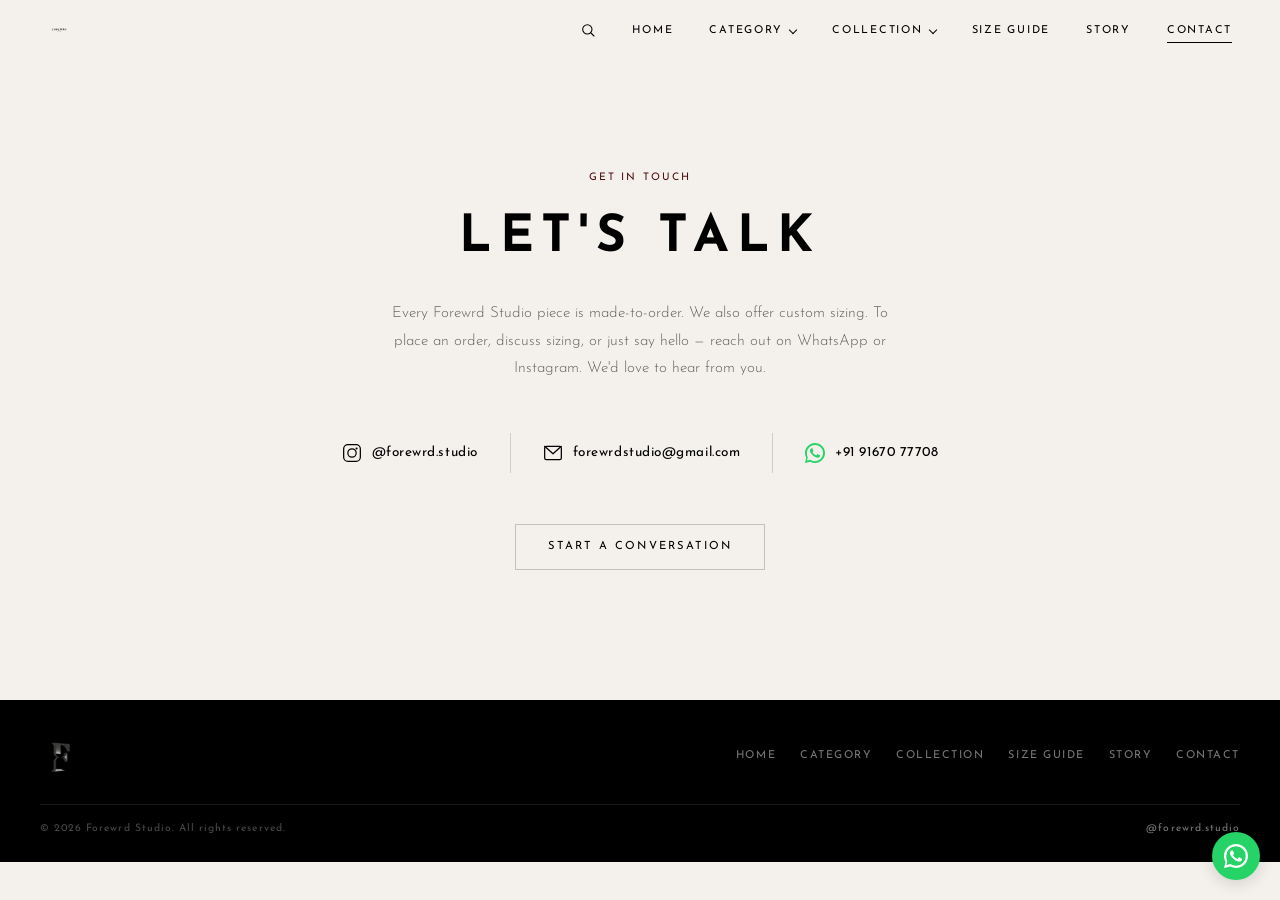
<file: contact.html>
<!DOCTYPE html>
<html lang="en">
<head>
  <meta charset="UTF-8">
  <meta name="viewport" content="width=device-width, initial-scale=1.0">
  <title>Contact — FOREWRD STUDIO</title>
  <link rel="preconnect" href="https://fonts.googleapis.com">
  <link rel="preconnect" href="https://fonts.gstatic.com" crossorigin>
  <link href="https://fonts.googleapis.com/css2?family=Josefin+Sans:ital,wght@0,300;0,400;0,500;0,600;0,700;1,300;1,400&display=swap" rel="stylesheet">
  <style>
    :root {
      --black: #000000;
      --parchment: #F4F1ED;
      --maroon: #4A0E0E;
      --font: 'Josefin Sans', 'Helvetica Neue', sans-serif;
      --nav-height: 60px;
    }
    *, *::before, *::after { box-sizing: border-box; margin: 0; padding: 0; }
    html { -webkit-font-smoothing: antialiased; }
    body { font-family: var(--font); font-weight: 400; color: var(--black); background: var(--parchment); overflow-x: hidden; line-height: 1.6; }
    img { max-width: 100%; height: auto; display: block; }
    a { color: inherit; text-decoration: none; }
    button { font-family: inherit; cursor: pointer; border: none; background: none; }


    /* CONTACT */
    .contact { min-height: calc(100vh - var(--nav-height) - 140px); display: flex; align-items: center; justify-content: center; padding: calc(var(--nav-height) + 20px) clamp(20px, 4vw, 48px) 40px; }
    .contact__inner { max-width: 700px; text-align: center; width: 100%; }
    .contact__animated-f { display: flex; justify-content: center; margin-bottom: 24px; }
    .contact__animated-f img { width: 100px; height: auto; }
    .contact__label { font-size: 0.65rem; letter-spacing: 0.2em; text-transform: uppercase; color: var(--maroon); margin-bottom: 12px; }
    .contact__title { font-size: clamp(2rem, 4vw, 3.2rem); font-weight: 700; text-transform: uppercase; letter-spacing: 0.15em; margin-bottom: 20px; }
    .contact__body { font-size: 0.95rem; font-weight: 300; line-height: 1.8; color: rgba(0,0,0,0.6); margin-bottom: 48px; max-width: 500px; margin-left: auto; margin-right: auto; }

    .contact__links { display: flex; align-items: center; justify-content: center; gap: 0; margin-bottom: 48px; flex-wrap: wrap; }
    .contact__link { display: flex; align-items: center; gap: 10px; font-size: 0.85rem; font-weight: 400; letter-spacing: 0.04em; padding: 12px 32px; transition: opacity 0.3s; }
    .contact__link:hover { opacity: 0.6; }
    .contact__link svg { width: 20px; height: 20px; flex-shrink: 0; }
    .contact__divider { width: 1px; height: 40px; background: rgba(0,0,0,0.15); }
    @media (max-width: 600px) {
      .contact__links { flex-direction: column; gap: 8px; }
      .contact__divider { width: 40px; height: 1px; }
    }

    .cta { display: inline-flex; align-items: center; justify-content: center; padding: 13px 32px; font-size: 0.7rem; font-weight: 400; letter-spacing: 0.18em; text-transform: uppercase; color: var(--black); border: 1px solid rgba(0,0,0,0.2); transition: all 0.3s; }
    .cta:hover { background: var(--black); color: var(--parchment); }

    /* FOOTER — logo replaced with animated F */
    .footer { background: var(--black); color: var(--parchment); padding: 36px clamp(20px, 4vw, 40px) 24px; }
    .footer__inner { max-width: 1200px; margin: 0 auto; display: flex; justify-content: space-between; align-items: center; flex-wrap: wrap; gap: 24px; }
    .footer__brand { display: flex; align-items: center; }
    .footer__brand img { height: 40px; width: auto; /* removed - use natural F colors */ }
    .footer__links { display: flex; gap: 24px; flex-wrap: wrap; }
    .footer__links a { font-size: 0.68rem; letter-spacing: 0.14em; text-transform: uppercase; color: rgba(244,241,237,0.5); transition: color 0.3s; }
    .footer__links a:hover { color: var(--parchment); }
    .footer__bottom { max-width: 1200px; margin: 28px auto 0; padding-top: 16px; border-top: 1px solid rgba(244,241,237,0.1); display: flex; justify-content: space-between; align-items: center; font-size: 0.65rem; letter-spacing: 0.1em; color: rgba(244,241,237,0.3); }

    .wa-float { position: fixed; bottom: 20px; right: 20px; width: 48px; height: 48px; background: #25D366; border-radius: 50%; display: flex; align-items: center; justify-content: center; z-index: 900; box-shadow: 0 3px 16px rgba(0,0,0,0.15); transition: transform 0.3s; }
    .wa-float:hover { transform: scale(1.08); }
    .wa-float svg { width: 24px; height: 24px; fill: #fff; }
  

    /* NAV */
    .nav { position: fixed; top: 0; left: 0; right: 0; height: var(--nav-height); display: flex; align-items: center; justify-content: space-between; padding: 0 clamp(20px, 4vw, 48px); z-index: 1000; background: rgba(244,241,237,0.95); backdrop-filter: blur(20px); -webkit-backdrop-filter: blur(20px); }
    .nav__logo { display: flex; align-items: center; }
    .nav__logo img { height: 22px; }
    .nav__links { display: flex; gap: clamp(16px, 3vw, 36px); list-style: none; }
    .nav__links a { font-size: 0.68rem; font-weight: 400; letter-spacing: 0.16em; text-transform: uppercase; position: relative; padding: 4px 0; }
    .nav__links a::after { content: ''; position: absolute; bottom: 0; left: 0; width: 0; height: 1px; background: var(--black); transition: width 0.3s; }
    .nav__links a:hover::after, .nav__links a.active::after { width: 100%; }
    .nav__hamburger { display: none; flex-direction: column; gap: 5px; padding: 8px; z-index: 1001; }
    .nav__hamburger span { width: 22px; height: 1px; background: var(--black); transition: all 0.3s; }
    .nav__hamburger.open span:nth-child(1) { transform: rotate(45deg) translate(4px, 4px); }
    .nav__hamburger.open span:nth-child(2) { opacity: 0; }
    .nav__hamburger.open span:nth-child(3) { transform: rotate(-45deg) translate(4px, -4px); }
    .nav__mobile-menu { position: fixed; top: 0; left: 0; right: 0; bottom: 0; background: var(--parchment); display: flex; flex-direction: column; align-items: center; justify-content: center; gap: 28px; opacity: 0; pointer-events: none; transition: opacity 0.3s; z-index: 999; overflow-y: auto; padding: 100px 20px; }
    .nav__mobile-menu.open { opacity: 1; pointer-events: all; }
    .nav__mobile-menu a { font-size: 1rem; font-weight: 400; letter-spacing: 0.2em; text-transform: uppercase; }
    .nav__mobile-menu-f { margin-top: 40px; }
    .nav__mobile-menu-f img { width: 80px; height: auto; }
    /* Dropdown in mobile menu */
    .nav__dropdown, .nav__submenu { text-align: center; position: relative; }
    .nav__dropdown-trigger, .nav__submenu-trigger {
      display: inline-flex; align-items: center; gap: 8px;
      font-size: 1rem; letter-spacing: 0.2em; text-transform: uppercase;
      font-family: inherit; cursor: pointer; background: none; border: none;
      color: var(--black); padding: 0;
    }
    .nav__submenu-trigger { font-size: 0.85rem; letter-spacing: 0.15em; color: rgba(0,0,0,0.7); }
    /* Only rotate the arrow belonging to THIS trigger (direct child), not nested ones */
    .nav__dropdown-menu, .nav__submenu-menu { display: none; flex-direction: column; gap: 16px; margin-top: 20px; padding: 16px 0; }
    .nav__submenu-menu { gap: 12px; margin-top: 14px; padding: 12px 0 0; }
    .nav__dropdown.open > .nav__dropdown-menu { display: flex; }
    .nav__submenu.open > .nav__submenu-menu { display: flex; }
    .nav__dropdown-menu a { font-size: 0.85rem; letter-spacing: 0.15em; text-transform: uppercase; color: rgba(0,0,0,0.7); }
    .nav__submenu-menu a { font-size: 0.8rem; letter-spacing: 0.14em; text-transform: uppercase; color: rgba(0,0,0,0.55); }
    @media (max-width: 768px) { .nav__links { display: none; } .nav__hamburger { display: flex; } }

    /* FOOTER */
    .footer { background: var(--black); color: var(--parchment); padding: 36px clamp(20px, 4vw, 40px) 24px; }
    .footer__inner { max-width: 1200px; margin: 0 auto; display: flex; justify-content: space-between; align-items: center; flex-wrap: wrap; gap: 24px; }
    .footer__brand { display: flex; align-items: center; }
    .footer__brand img { height: 40px; width: auto; }
    .footer__links { display: flex; gap: 24px; flex-wrap: wrap; }
    .footer__links a { font-size: 0.68rem; letter-spacing: 0.14em; text-transform: uppercase; color: rgba(244,241,237,0.5); transition: color 0.3s; }
    .footer__links a:hover { color: var(--parchment); }
    .footer__bottom { max-width: 1200px; margin: 28px auto 0; padding-top: 16px; border-top: 1px solid rgba(244,241,237,0.1); display: flex; justify-content: space-between; align-items: center; font-size: 0.65rem; letter-spacing: 0.1em; color: rgba(244,241,237,0.3); }

    /* --- Dropdown chevron: drawn in CSS so direction never depends on font --- */
    .nav__dropdown-arrow {
      width: 7px; height: 7px;
      border-right: 1.5px solid currentColor;
      border-bottom: 1.5px solid currentColor;
      display: inline-block;
      /* 45deg = pointing DOWN when collapsed */
      transform: rotate(45deg);
      transform-origin: center;
      transition: transform 0.3s ease;
      margin-bottom: 3px;
      flex-shrink: 0;
    }
    /* Expanded = pointing UP (only for its OWN trigger, not nested ones) */
    .nav__dropdown.open > .nav__dropdown-trigger > .nav__dropdown-arrow { transform: rotate(-135deg); margin-bottom: 0; }
    .nav__submenu.open  > .nav__submenu-trigger  > .nav__dropdown-arrow { transform: rotate(-135deg); margin-bottom: 0; }

    /* --- Kill the grey/black tap box, replace with a micro-interaction --- */
    .nav__mobile-menu a,
    .nav__dropdown-trigger,
    .nav__submenu-trigger,
    .nav__hamburger,
    .footer__links a {
      -webkit-tap-highlight-color: transparent;
      tap-highlight-color: transparent;
      -webkit-touch-callout: none;
      transition: opacity 0.18s ease, transform 0.18s ease, letter-spacing 0.25s ease;
    }
    /* Micro-interaction: gentle press-in + slight letter-spacing bloom */
    .nav__mobile-menu a:active,
    .nav__dropdown-trigger:active,
    .nav__submenu-trigger:active {
      opacity: 0.55;
      transform: scale(0.96);
    }
    @media (hover: hover) {
      .nav__mobile-menu a:hover,
      .nav__dropdown-trigger:hover,
      .nav__submenu-trigger:hover { letter-spacing: 0.26em; opacity: 0.7; }
      .nav__submenu-trigger:hover { letter-spacing: 0.2em; }
    }
  </style>
  <link rel="stylesheet" href="css/logo.css?v=3">
  <link rel="stylesheet" href="css/forewrd-nav.css?v=1">
</head>
<body>

  <nav class="fnav">
    <a href="index.html" class="fnav__logo"><img src="assets/logo/Forewrd_Studio_black.svg" alt="FOREWRD"></a>
    <div class="fnav__right">
      <div class="fnav__search" id="fnavSearch">
        <input type="text" class="fnav__search-input" id="fnavSearchInput" placeholder="Search pieces…" autocomplete="off" aria-label="Search">
        <button class="fnav__search-btn" id="fnavSearchBtn" type="button" aria-label="Search">
          <svg viewBox="0 0 24 24" fill="none" stroke="currentColor" stroke-width="1.6"><circle cx="11" cy="11" r="7"></circle><line x1="16.5" y1="16.5" x2="21" y2="21" stroke-linecap="round"></line></svg>
        </button>
        <div class="fnav__search-results" id="fnavSearchResults"></div>
      </div>
      <ul class="fnav__links">
        <li><a href="index.html">Home</a></li>
        <li class="fnav__dd" id="ddCat"><button class="fnav__dd-trigger" type="button">Category <i class="fnav__arrow"></i></button><div class="fnav__dd-menu" id="ddCatMenu"></div></li>
        <li class="fnav__dd" id="ddColl"><button class="fnav__dd-trigger" type="button">Collection <i class="fnav__arrow"></i></button><div class="fnav__dd-menu" id="ddCollMenu"></div></li>
        <li><a href="size-guide.html">Size Guide</a></li>
        <li><a href="story.html">Story</a></li>
        <li><a href="contact.html">Contact</a></li>
      </ul>
      <button class="fnav__ham" id="fnavHam" type="button" aria-label="Menu"><span></span><span></span><span></span></button>
    </div>
  </nav>
  <div class="fnav__mobile" id="fnavMobile">
    <div class="fnav__msearch">
      <input type="text" class="fnav__msearch-input" id="fnavSearchInputM" placeholder="Search pieces…" autocomplete="off" aria-label="Search">
      <div class="fnav__search-results" id="fnavSearchResultsM"></div>
    </div>
    <a href="index.html">Home</a>
    <div class="fnav__mdd" id="mddCat"><button class="fnav__mdd-trigger" type="button">Category <i class="fnav__arrow"></i></button><div class="fnav__mdd-menu" id="mddCatMenu"></div></div>
    <div class="fnav__mdd" id="mddColl"><button class="fnav__mdd-trigger" type="button">Collection <i class="fnav__arrow"></i></button><div class="fnav__mdd-menu" id="mddCollMenu"></div></div>
    <a href="size-guide.html">Size Guide</a>
    <a href="story.html">Story</a>
    <a href="contact.html">Contact</a>
    <div class="fnav__mobile-f"><img src="assets/logo/f_animated.webp" alt="F"></div>
  </div>

  <section class="contact">
    <div class="contact__inner">
      
      <p class="contact__label">Get in Touch</p>
      <h1 class="contact__title">LET'S TALK</h1>
      <p class="contact__body">Every Forewrd Studio piece is made-to-order. We also offer custom sizing. To place an order, discuss sizing, or just say hello — reach out on WhatsApp or Instagram. We'd love to hear from you.</p>

      <div class="contact__links">
        <a href="https://www.instagram.com/forewrd.studio/" target="_blank" class="contact__link">
          <svg viewBox="0 0 24 24" fill="none" stroke="currentColor" stroke-width="1.5" stroke-linecap="round" stroke-linejoin="round"><rect x="2" y="2" width="20" height="20" rx="5"/><circle cx="12" cy="12" r="5"/><circle cx="17.5" cy="6.5" r="1.25" fill="currentColor" stroke="none"/></svg>
          @forewrd.studio
        </a>
        <div class="contact__divider"></div>
        <a href="mailto:forewrdstudio@gmail.com" class="contact__link">
          <svg viewBox="0 0 24 24" fill="none" stroke="currentColor" stroke-width="1.5" stroke-linecap="round" stroke-linejoin="round"><rect x="2" y="4" width="20" height="16" rx="2"/><path d="M22 4L12 13 2 4"/></svg>
          forewrdstudio@gmail.com
        </a>
        <div class="contact__divider"></div>
        <a href="https://wa.me/919167077708?text=Hi%2C%20I'd%20like%20to%20place%20an%20order%20with%20FOREWRD%20Studio" target="_blank" class="contact__link">
          <svg viewBox="0 0 24 24" fill="#25D366"><path d="M17.472 14.382c-.297-.149-1.758-.867-2.03-.967-.273-.099-.471-.148-.67.15-.197.297-.767.966-.94 1.164-.173.199-.347.223-.644.075-.297-.15-1.255-.463-2.39-1.475-.883-.788-1.48-1.761-1.653-2.059-.173-.297-.018-.458.13-.606.134-.133.298-.347.446-.52.149-.174.198-.298.298-.497.099-.198.05-.371-.025-.52-.075-.149-.669-1.612-.916-2.207-.242-.579-.487-.5-.669-.51-.173-.008-.371-.01-.57-.01-.198 0-.52.074-.792.372-.272.297-1.04 1.016-1.04 2.479 0 1.462 1.065 2.875 1.213 3.074.149.198 2.096 3.2 5.077 4.487.709.306 1.262.489 1.694.625.712.227 1.36.195 1.871.118.571-.085 1.758-.719 2.006-1.413.248-.694.248-1.289.173-1.413-.074-.124-.272-.198-.57-.347z"/><path d="M12 0C5.373 0 0 5.373 0 12c0 2.112.549 4.098 1.51 5.83L0 24l6.326-1.46A11.95 11.95 0 0012 24c6.627 0 12-5.373 12-12S18.627 0 12 0zm0 21.75c-1.89 0-3.69-.49-5.28-1.41l-.38-.22-3.93.91.99-3.81-.25-.39A9.69 9.69 0 012.25 12 9.75 9.75 0 0112 2.25 9.75 9.75 0 0121.75 12 9.75 9.75 0 0112 21.75z"/></svg>
          +91 91670 77708
        </a>
      </div>

      <a href="https://wa.me/919167077708?text=Hi%2C%20I'd%20like%20to%20place%20an%20order%20with%20FOREWRD%20Studio" target="_blank" class="cta">Start a Conversation</a>
    </div>
  </section>

  <a href="https://wa.me/919167077708" target="_blank" class="wa-float" title="WhatsApp">
    <svg viewBox="0 0 24 24"><path d="M17.472 14.382c-.297-.149-1.758-.867-2.03-.967-.273-.099-.471-.148-.67.15-.197.297-.767.966-.94 1.164-.173.199-.347.223-.644.075-.297-.15-1.255-.463-2.39-1.475-.883-.788-1.48-1.761-1.653-2.059-.173-.297-.018-.458.13-.606.134-.133.298-.347.446-.52.149-.174.198-.298.298-.497.099-.198.05-.371-.025-.52-.075-.149-.669-1.612-.916-2.207-.242-.579-.487-.5-.669-.51-.173-.008-.371-.01-.57-.01-.198 0-.52.074-.792.372-.272.297-1.04 1.016-1.04 2.479 0 1.462 1.065 2.875 1.213 3.074.149.198 2.096 3.2 5.077 4.487.709.306 1.262.489 1.694.625.712.227 1.36.195 1.871.118.571-.085 1.758-.719 2.006-1.413.248-.694.248-1.289.173-1.413-.074-.124-.272-.198-.57-.347z"/><path d="M12 0C5.373 0 0 5.373 0 12c0 2.112.549 4.098 1.51 5.83L0 24l6.326-1.46A11.95 11.95 0 0012 24c6.627 0 12-5.373 12-12S18.627 0 12 0zm0 21.75c-1.89 0-3.69-.49-5.28-1.41l-.38-.22-3.93.91.99-3.81-.25-.39A9.69 9.69 0 012.25 12 9.75 9.75 0 0112 2.25 9.75 9.75 0 0121.75 12 9.75 9.75 0 0112 21.75z"/></svg>
  </a>

  <footer class="footer">
    <div class="footer__inner">
      <span class="footer__brand"><img src="assets/logo/f_animated.webp" alt="FOREWRD"></span>
      <div class="footer__links"><a href="index.html">Home</a><a href="collection.html#category=tops">Category</a><a href="collection.html">Collection</a><a href="size-guide.html">Size Guide</a><a href="story.html">Story</a><a href="contact.html">Contact</a></div>
    </div>
    <div class="footer__bottom"><span>&copy; 2026 Forewrd Studio. All rights reserved.</span><a href="https://www.instagram.com/forewrd.studio/" target="_blank" style="color:rgba(244,241,237,0.5);">@forewrd.studio</a></div>
  </footer>

  <script>

    /* NAV — shared across all pages */
    var ham = document.getElementById('ham'), mob = document.getElementById('mob');
    if (ham && mob) {
      ham.addEventListener('click', function() {
        ham.classList.toggle('open');
        mob.classList.toggle('open');
        document.body.style.overflow = mob.classList.contains('open') ? 'hidden' : '';
      });
      mob.querySelectorAll('a').forEach(function(a) {
        a.addEventListener('click', function() {
          ham.classList.remove('open');
          mob.classList.remove('open');
          document.body.style.overflow = '';
        });
      });
    }
    function toggleDropdown() {
      var d = document.getElementById('dropdown');
      if (d) d.classList.toggle('open');
    }
    function toggleSubmenu(e) {
      e.stopPropagation();
      var s = document.getElementById('submenu');
      if (s) s.classList.toggle('open');
    }
    /* Open the tab named in the URL hash, e.g. collection.html#tops */
    (function() {
      var h = window.location.hash.replace('#','');
      if (!h) return;
      var tab = document.querySelector('.collection__tab[data-target="' + h + '"]');
      if (tab) tab.click();
    })();
  </script>
  <script src="js/forewrd-nav.js?v=1"></script>
</body>
</html>
</file>
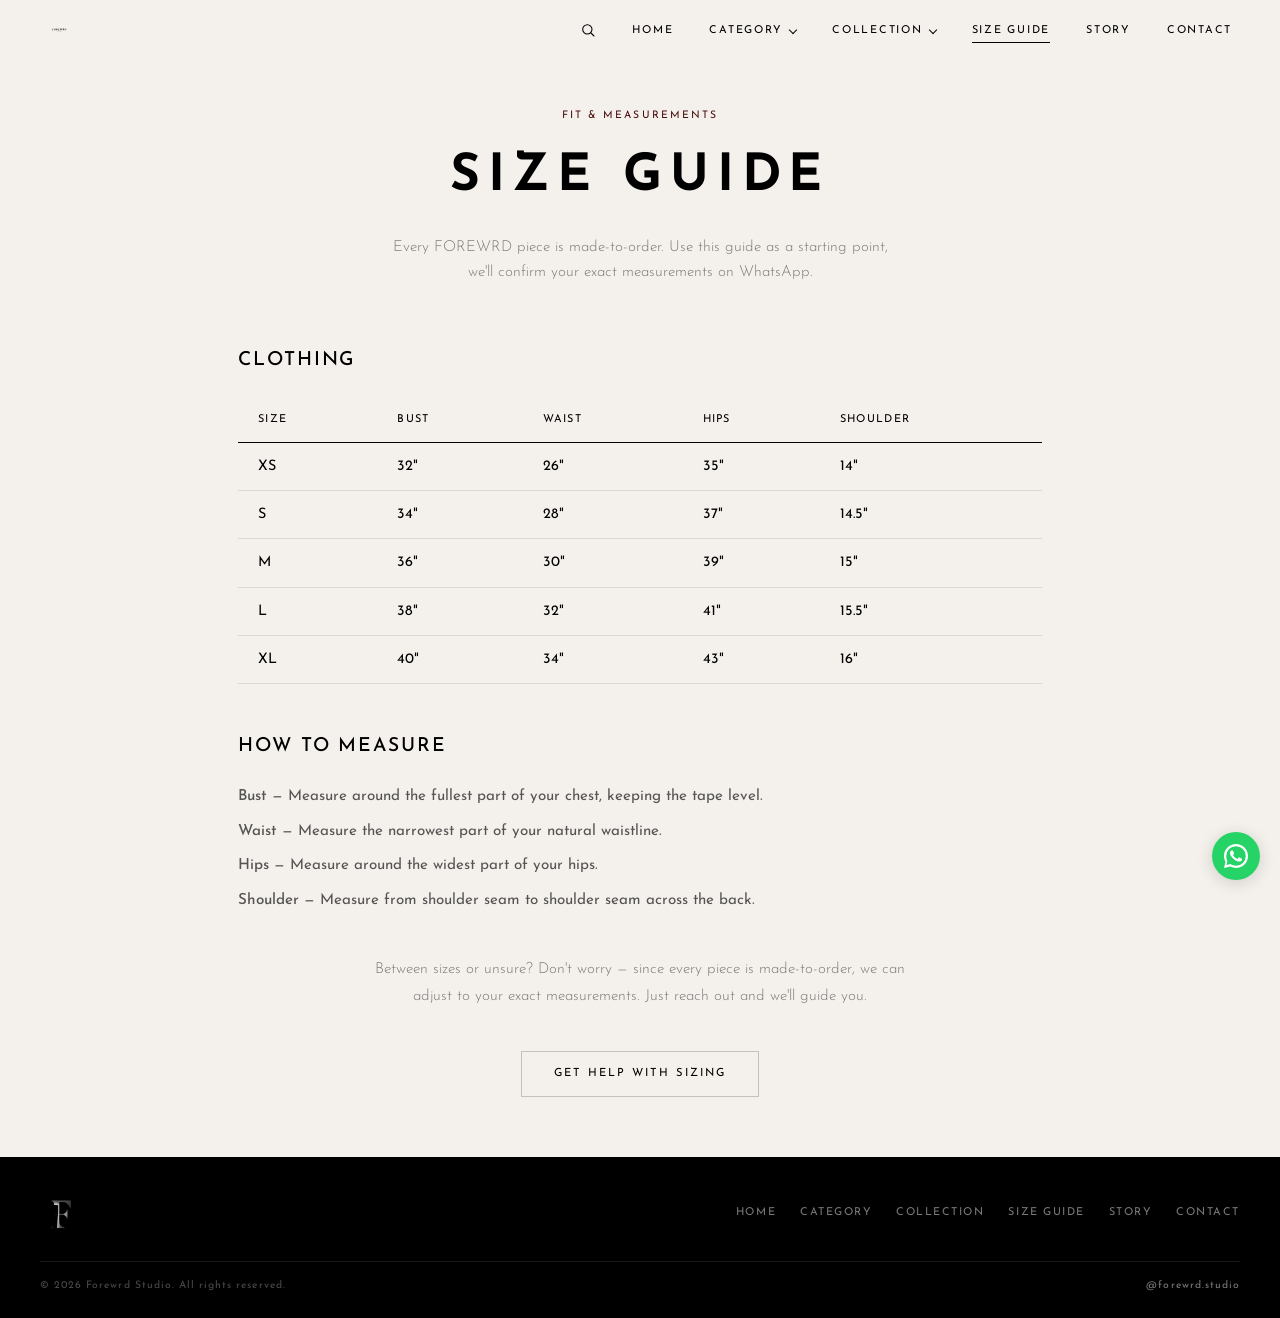
<file: size-guide.html>
<!DOCTYPE html>
<html lang="en">
<head>
  <meta charset="UTF-8">
  <meta name="viewport" content="width=device-width, initial-scale=1.0">
  <title>Size Guide — FOREWRD STUDIO</title>
  <link rel="preconnect" href="https://fonts.googleapis.com">
  <link rel="preconnect" href="https://fonts.gstatic.com" crossorigin>
  <link href="https://fonts.googleapis.com/css2?family=Josefin+Sans:ital,wght@0,300;0,400;0,500;0,600;0,700;1,300;1,400&display=swap" rel="stylesheet">
  <style>
    :root { --black: #000; --parchment: #F4F1ED; --maroon: #4A0E0E; --font: 'Josefin Sans', 'Helvetica Neue', sans-serif; --nav-height: 60px; }
    *, *::before, *::after { box-sizing: border-box; margin: 0; padding: 0; }
    html { -webkit-font-smoothing: antialiased; }
    body { font-family: var(--font); color: var(--black); background: var(--parchment); overflow-x: hidden; line-height: 1.6; }
    img { max-width: 100%; height: auto; display: block; }
    a { color: inherit; text-decoration: none; }
    button { font-family: inherit; cursor: pointer; border: none; background: none; }


    .size-guide { max-width: 900px; margin: 0 auto; padding: calc(var(--nav-height) + 48px) clamp(20px, 4vw, 48px) 60px; }
    .size-guide__header { text-align: center; margin-bottom: clamp(40px, 6vw, 60px); }
    .size-guide__label { font-size: 0.65rem; letter-spacing: 0.2em; text-transform: uppercase; color: var(--maroon); margin-bottom: 12px; }
    .size-guide__title { font-size: clamp(2rem, 4vw, 3.2rem); font-weight: 700; text-transform: uppercase; letter-spacing: 0.15em; margin-bottom: 16px; }
    .size-guide__intro { font-size: 0.95rem; font-weight: 300; color: rgba(0,0,0,0.5); max-width: 500px; margin: 0 auto; line-height: 1.7; }
    .size-guide__section { font-size: 1.2rem; font-weight: 500; letter-spacing: 0.1em; text-transform: uppercase; margin: 48px 0 20px; }
    .size-guide__table { width: 100%; border-collapse: collapse; font-size: 0.9rem; margin-bottom: 48px; }
    .size-guide__table th { font-weight: 400; letter-spacing: 0.12em; text-transform: uppercase; font-size: 0.68rem; padding: 14px 20px; border-bottom: 1px solid var(--black); text-align: left; }
    .size-guide__table td { padding: 12px 20px; border-bottom: 1px solid rgba(0,0,0,0.1); }
    .size-guide__how p { font-size: 0.95rem; line-height: 2; color: rgba(0,0,0,0.65); margin-bottom: 4px; }
    .size-guide__how strong { font-weight: 500; }
    .size-guide__note { font-size: 0.95rem; font-weight: 300; line-height: 1.8; color: rgba(0,0,0,0.5); margin-top: 40px; text-align: center; max-width: 560px; margin-left: auto; margin-right: auto; }
    .size-guide__cta { text-align: center; margin-top: 40px; }
    .cta { display: inline-flex; align-items: center; justify-content: center; padding: 13px 32px; font-size: 0.7rem; font-weight: 400; letter-spacing: 0.18em; text-transform: uppercase; color: var(--black); border: 1px solid rgba(0,0,0,0.2); transition: all 0.3s; }
    .cta:hover { background: var(--black); color: var(--parchment); }

    .wa-float { position: fixed; bottom: 20px; right: 20px; width: 48px; height: 48px; background: #25D366; border-radius: 50%; display: flex; align-items: center; justify-content: center; z-index: 900; box-shadow: 0 3px 16px rgba(0,0,0,0.15); transition: transform 0.3s; }
    .wa-float:hover { transform: scale(1.08); }
    .wa-float svg { width: 24px; height: 24px; fill: #fff; }

    .footer { background: var(--black); color: var(--parchment); padding: 36px clamp(20px, 4vw, 40px) 24px; }
    .footer__inner { max-width: 1200px; margin: 0 auto; display: flex; justify-content: space-between; align-items: center; flex-wrap: wrap; gap: 24px; }
    .footer__brand { display: flex; align-items: center; }
    .footer__brand img { height: 40px; width: auto; /* removed - use natural F colors */ }
    .footer__links { display: flex; gap: 24px; flex-wrap: wrap; }
    .footer__links a { font-size: 0.68rem; letter-spacing: 0.14em; text-transform: uppercase; color: rgba(244,241,237,0.5); transition: color 0.3s; }
    .footer__links a:hover { color: var(--parchment); }
    .footer__bottom { max-width: 1200px; margin: 28px auto 0; padding-top: 16px; border-top: 1px solid rgba(244,241,237,0.1); display: flex; justify-content: space-between; align-items: center; font-size: 0.65rem; letter-spacing: 0.1em; color: rgba(244,241,237,0.3); }
  

    /* NAV */
    .nav { position: fixed; top: 0; left: 0; right: 0; height: var(--nav-height); display: flex; align-items: center; justify-content: space-between; padding: 0 clamp(20px, 4vw, 48px); z-index: 1000; background: rgba(244,241,237,0.95); backdrop-filter: blur(20px); -webkit-backdrop-filter: blur(20px); }
    .nav__logo { display: flex; align-items: center; }
    .nav__logo img { height: 22px; }
    .nav__links { display: flex; gap: clamp(16px, 3vw, 36px); list-style: none; }
    .nav__links a { font-size: 0.68rem; font-weight: 400; letter-spacing: 0.16em; text-transform: uppercase; position: relative; padding: 4px 0; }
    .nav__links a::after { content: ''; position: absolute; bottom: 0; left: 0; width: 0; height: 1px; background: var(--black); transition: width 0.3s; }
    .nav__links a:hover::after, .nav__links a.active::after { width: 100%; }
    .nav__hamburger { display: none; flex-direction: column; gap: 5px; padding: 8px; z-index: 1001; }
    .nav__hamburger span { width: 22px; height: 1px; background: var(--black); transition: all 0.3s; }
    .nav__hamburger.open span:nth-child(1) { transform: rotate(45deg) translate(4px, 4px); }
    .nav__hamburger.open span:nth-child(2) { opacity: 0; }
    .nav__hamburger.open span:nth-child(3) { transform: rotate(-45deg) translate(4px, -4px); }
    .nav__mobile-menu { position: fixed; top: 0; left: 0; right: 0; bottom: 0; background: var(--parchment); display: flex; flex-direction: column; align-items: center; justify-content: center; gap: 28px; opacity: 0; pointer-events: none; transition: opacity 0.3s; z-index: 999; overflow-y: auto; padding: 100px 20px; }
    .nav__mobile-menu.open { opacity: 1; pointer-events: all; }
    .nav__mobile-menu a { font-size: 1rem; font-weight: 400; letter-spacing: 0.2em; text-transform: uppercase; }
    .nav__mobile-menu-f { margin-top: 40px; }
    .nav__mobile-menu-f img { width: 80px; height: auto; }
    /* Dropdown in mobile menu */
    .nav__dropdown, .nav__submenu { text-align: center; position: relative; }
    .nav__dropdown-trigger, .nav__submenu-trigger {
      display: inline-flex; align-items: center; gap: 8px;
      font-size: 1rem; letter-spacing: 0.2em; text-transform: uppercase;
      font-family: inherit; cursor: pointer; background: none; border: none;
      color: var(--black); padding: 0;
    }
    .nav__submenu-trigger { font-size: 0.85rem; letter-spacing: 0.15em; color: rgba(0,0,0,0.7); }
    /* Only rotate the arrow belonging to THIS trigger (direct child), not nested ones */
    .nav__dropdown-menu, .nav__submenu-menu { display: none; flex-direction: column; gap: 16px; margin-top: 20px; padding: 16px 0; }
    .nav__submenu-menu { gap: 12px; margin-top: 14px; padding: 12px 0 0; }
    .nav__dropdown.open > .nav__dropdown-menu { display: flex; }
    .nav__submenu.open > .nav__submenu-menu { display: flex; }
    .nav__dropdown-menu a { font-size: 0.85rem; letter-spacing: 0.15em; text-transform: uppercase; color: rgba(0,0,0,0.7); }
    .nav__submenu-menu a { font-size: 0.8rem; letter-spacing: 0.14em; text-transform: uppercase; color: rgba(0,0,0,0.55); }
    @media (max-width: 768px) { .nav__links { display: none; } .nav__hamburger { display: flex; } }

    /* FOOTER */
    .footer { background: var(--black); color: var(--parchment); padding: 36px clamp(20px, 4vw, 40px) 24px; }
    .footer__inner { max-width: 1200px; margin: 0 auto; display: flex; justify-content: space-between; align-items: center; flex-wrap: wrap; gap: 24px; }
    .footer__brand { display: flex; align-items: center; }
    .footer__brand img { height: 40px; width: auto; }
    .footer__links { display: flex; gap: 24px; flex-wrap: wrap; }
    .footer__links a { font-size: 0.68rem; letter-spacing: 0.14em; text-transform: uppercase; color: rgba(244,241,237,0.5); transition: color 0.3s; }
    .footer__links a:hover { color: var(--parchment); }
    .footer__bottom { max-width: 1200px; margin: 28px auto 0; padding-top: 16px; border-top: 1px solid rgba(244,241,237,0.1); display: flex; justify-content: space-between; align-items: center; font-size: 0.65rem; letter-spacing: 0.1em; color: rgba(244,241,237,0.3); }

    /* --- Dropdown chevron: drawn in CSS so direction never depends on font --- */
    .nav__dropdown-arrow {
      width: 7px; height: 7px;
      border-right: 1.5px solid currentColor;
      border-bottom: 1.5px solid currentColor;
      display: inline-block;
      /* 45deg = pointing DOWN when collapsed */
      transform: rotate(45deg);
      transform-origin: center;
      transition: transform 0.3s ease;
      margin-bottom: 3px;
      flex-shrink: 0;
    }
    /* Expanded = pointing UP (only for its OWN trigger, not nested ones) */
    .nav__dropdown.open > .nav__dropdown-trigger > .nav__dropdown-arrow { transform: rotate(-135deg); margin-bottom: 0; }
    .nav__submenu.open  > .nav__submenu-trigger  > .nav__dropdown-arrow { transform: rotate(-135deg); margin-bottom: 0; }

    /* --- Kill the grey/black tap box, replace with a micro-interaction --- */
    .nav__mobile-menu a,
    .nav__dropdown-trigger,
    .nav__submenu-trigger,
    .nav__hamburger,
    .footer__links a {
      -webkit-tap-highlight-color: transparent;
      tap-highlight-color: transparent;
      -webkit-touch-callout: none;
      transition: opacity 0.18s ease, transform 0.18s ease, letter-spacing 0.25s ease;
    }
    /* Micro-interaction: gentle press-in + slight letter-spacing bloom */
    .nav__mobile-menu a:active,
    .nav__dropdown-trigger:active,
    .nav__submenu-trigger:active {
      opacity: 0.55;
      transform: scale(0.96);
    }
    @media (hover: hover) {
      .nav__mobile-menu a:hover,
      .nav__dropdown-trigger:hover,
      .nav__submenu-trigger:hover { letter-spacing: 0.26em; opacity: 0.7; }
      .nav__submenu-trigger:hover { letter-spacing: 0.2em; }
    }
  </style>
  <link rel="stylesheet" href="css/logo.css?v=3">
  <link rel="stylesheet" href="css/forewrd-nav.css?v=1">
</head>
<body>

  <nav class="fnav">
    <a href="index.html" class="fnav__logo"><img src="assets/logo/Forewrd_Studio_black.svg" alt="FOREWRD"></a>
    <div class="fnav__right">
      <div class="fnav__search" id="fnavSearch">
        <input type="text" class="fnav__search-input" id="fnavSearchInput" placeholder="Search pieces…" autocomplete="off" aria-label="Search">
        <button class="fnav__search-btn" id="fnavSearchBtn" type="button" aria-label="Search">
          <svg viewBox="0 0 24 24" fill="none" stroke="currentColor" stroke-width="1.6"><circle cx="11" cy="11" r="7"></circle><line x1="16.5" y1="16.5" x2="21" y2="21" stroke-linecap="round"></line></svg>
        </button>
        <div class="fnav__search-results" id="fnavSearchResults"></div>
      </div>
      <ul class="fnav__links">
        <li><a href="index.html">Home</a></li>
        <li class="fnav__dd" id="ddCat"><button class="fnav__dd-trigger" type="button">Category <i class="fnav__arrow"></i></button><div class="fnav__dd-menu" id="ddCatMenu"></div></li>
        <li class="fnav__dd" id="ddColl"><button class="fnav__dd-trigger" type="button">Collection <i class="fnav__arrow"></i></button><div class="fnav__dd-menu" id="ddCollMenu"></div></li>
        <li><a href="size-guide.html">Size Guide</a></li>
        <li><a href="story.html">Story</a></li>
        <li><a href="contact.html">Contact</a></li>
      </ul>
      <button class="fnav__ham" id="fnavHam" type="button" aria-label="Menu"><span></span><span></span><span></span></button>
    </div>
  </nav>
  <div class="fnav__mobile" id="fnavMobile">
    <div class="fnav__msearch">
      <input type="text" class="fnav__msearch-input" id="fnavSearchInputM" placeholder="Search pieces…" autocomplete="off" aria-label="Search">
      <div class="fnav__search-results" id="fnavSearchResultsM"></div>
    </div>
    <a href="index.html">Home</a>
    <div class="fnav__mdd" id="mddCat"><button class="fnav__mdd-trigger" type="button">Category <i class="fnav__arrow"></i></button><div class="fnav__mdd-menu" id="mddCatMenu"></div></div>
    <div class="fnav__mdd" id="mddColl"><button class="fnav__mdd-trigger" type="button">Collection <i class="fnav__arrow"></i></button><div class="fnav__mdd-menu" id="mddCollMenu"></div></div>
    <a href="size-guide.html">Size Guide</a>
    <a href="story.html">Story</a>
    <a href="contact.html">Contact</a>
    <div class="fnav__mobile-f"><img src="assets/logo/f_animated.webp" alt="F"></div>
  </div>

  <section class="size-guide">
    <div class="size-guide__header">
      <p class="size-guide__label">Fit & Measurements</p>
      <h1 class="size-guide__title">SIZE GUIDE</h1>
      <p class="size-guide__intro">Every FOREWRD piece is made-to-order. Use this guide as a starting point, we'll confirm your exact measurements on WhatsApp.</p>
    </div>

    <h3 class="size-guide__section">Clothing</h3>
    <table class="size-guide__table">
      <thead><tr><th>Size</th><th>Bust</th><th>Waist</th><th>Hips</th><th>Shoulder</th></tr></thead>
      <tbody>
        <tr><td>XS</td><td>32"</td><td>26"</td><td>35"</td><td>14"</td></tr>
        <tr><td>S</td><td>34"</td><td>28"</td><td>37"</td><td>14.5"</td></tr>
        <tr><td>M</td><td>36"</td><td>30"</td><td>39"</td><td>15"</td></tr>
        <tr><td>L</td><td>38"</td><td>32"</td><td>41"</td><td>15.5"</td></tr>
        <tr><td>XL</td><td>40"</td><td>34"</td><td>43"</td><td>16"</td></tr>
      </tbody>
    </table>

    <h3 class="size-guide__section">How to Measure</h3>
    <div class="size-guide__how">
      <p><strong>Bust</strong> — Measure around the fullest part of your chest, keeping the tape level.</p>
      <p><strong>Waist</strong> — Measure the narrowest part of your natural waistline.</p>
      <p><strong>Hips</strong> — Measure around the widest part of your hips.</p>
      <p><strong>Shoulder</strong> — Measure from shoulder seam to shoulder seam across the back.</p>
    </div>

    <p class="size-guide__note">Between sizes or unsure? Don't worry — since every piece is made-to-order, we can adjust to your exact measurements. Just reach out and we'll guide you.</p>

    <div class="size-guide__cta">
      <a href="https://wa.me/919167077708?text=Hi%2C%20I%20need%20help%20with%20my%20size%20for%20a%20FOREWRD%20piece" target="_blank" class="cta">Get Help with Sizing</a>
    </div>
  </section>

  <a href="https://wa.me/919167077708" target="_blank" class="wa-float" title="WhatsApp">
    <svg viewBox="0 0 24 24"><path d="M17.472 14.382c-.297-.149-1.758-.867-2.03-.967-.273-.099-.471-.148-.67.15-.197.297-.767.966-.94 1.164-.173.199-.347.223-.644.075-.297-.15-1.255-.463-2.39-1.475-.883-.788-1.48-1.761-1.653-2.059-.173-.297-.018-.458.13-.606.134-.133.298-.347.446-.52.149-.174.198-.298.298-.497.099-.198.05-.371-.025-.52-.075-.149-.669-1.612-.916-2.207-.242-.579-.487-.5-.669-.51-.173-.008-.371-.01-.57-.01-.198 0-.52.074-.792.372-.272.297-1.04 1.016-1.04 2.479 0 1.462 1.065 2.875 1.213 3.074.149.198 2.096 3.2 5.077 4.487.709.306 1.262.489 1.694.625.712.227 1.36.195 1.871.118.571-.085 1.758-.719 2.006-1.413.248-.694.248-1.289.173-1.413-.074-.124-.272-.198-.57-.347z"/><path d="M12 0C5.373 0 0 5.373 0 12c0 2.112.549 4.098 1.51 5.83L0 24l6.326-1.46A11.95 11.95 0 0012 24c6.627 0 12-5.373 12-12S18.627 0 12 0zm0 21.75c-1.89 0-3.69-.49-5.28-1.41l-.38-.22-3.93.91.99-3.81-.25-.39A9.69 9.69 0 012.25 12 9.75 9.75 0 0112 2.25 9.75 9.75 0 0121.75 12 9.75 9.75 0 0112 21.75z"/></svg>
  </a>

  <footer class="footer">
    <div class="footer__inner">
      <span class="footer__brand"><img src="assets/logo/f_animated.webp" alt="FOREWRD"></span>
      <div class="footer__links"><a href="index.html">Home</a><a href="collection.html#category=tops">Category</a><a href="collection.html">Collection</a><a href="size-guide.html">Size Guide</a><a href="story.html">Story</a><a href="contact.html">Contact</a></div>
    </div>
    <div class="footer__bottom"><span>&copy; 2026 Forewrd Studio. All rights reserved.</span><a href="https://www.instagram.com/forewrd.studio/" target="_blank" style="color:rgba(244,241,237,0.5);">@forewrd.studio</a></div>
  </footer>

  <script>

    /* NAV — shared across all pages */
    var ham = document.getElementById('ham'), mob = document.getElementById('mob');
    if (ham && mob) {
      ham.addEventListener('click', function() {
        ham.classList.toggle('open');
        mob.classList.toggle('open');
        document.body.style.overflow = mob.classList.contains('open') ? 'hidden' : '';
      });
      mob.querySelectorAll('a').forEach(function(a) {
        a.addEventListener('click', function() {
          ham.classList.remove('open');
          mob.classList.remove('open');
          document.body.style.overflow = '';
        });
      });
    }
    function toggleDropdown() {
      var d = document.getElementById('dropdown');
      if (d) d.classList.toggle('open');
    }
    function toggleSubmenu(e) {
      e.stopPropagation();
      var s = document.getElementById('submenu');
      if (s) s.classList.toggle('open');
    }
    /* Open the tab named in the URL hash, e.g. collection.html#tops */
    (function() {
      var h = window.location.hash.replace('#','');
      if (!h) return;
      var tab = document.querySelector('.collection__tab[data-target="' + h + '"]');
      if (tab) tab.click();
    })();
  </script>
  <script src="js/forewrd-nav.js?v=1"></script>
</body>
</html>
</file>
<file: css/logo.css>
/* ============================================================
   FOREWRD — LOGO CONTROL
   ------------------------------------------------------------
   The ONLY file you need to edit to move or resize the logo.
   Works identically on all 5 pages.

   The logo is positioned independently of everything else,
   so moving it can never disturb the hamburger or the menu.
   ============================================================ */

:root {
  /* SIZE — set the HEIGHT only.
     Width adjusts itself so the logo can never look squashed. */
  --logo-height: 130px;

  /* POSITION — measured from the top-left corner of the screen */
  --logo-x: -1px;   /* bigger = further RIGHT */
  --logo-y: -22px;   /* bigger = further DOWN  */

  /* Nav bar height (the parchment strip behind the menu).
     If the logo starts overflowing the strip, raise this. */
  --nav-height: 60px;

  /* Distance of the hamburger / desktop links from the RIGHT edge.
     Completely independent of the logo. */
  --nav-edge: 24px;
}


/* ------------------------------------------------------------
   WIRING — no need to edit below this line.
   ------------------------------------------------------------ */

/* The logo is pinned to the viewport, so --logo-x / --logo-y
   move it freely and nothing else on the page reacts. */
.nav__logo {
  position: fixed;
  left: var(--logo-x);
  top: var(--logo-y);
  display: flex;
  align-items: center;
  z-index: 1000;
  margin: 0;
  padding: 0;
}

/* Height drives the size; width:auto preserves proportions.
   max-width:none clears an old cap that squashed the logo. */
.nav__logo img {
  height: var(--logo-height);
  width: auto;
  max-width: none;
  display: block;
}

/* The logo no longer takes part in the nav's layout, so the
   remaining items (desktop links / hamburger) are pushed right
   using their own spacing value. */
.nav {
  height: var(--nav-height);
  justify-content: flex-end;
  padding-left: var(--nav-edge);
  padding-right: var(--nav-edge);
}


/* ------------------------------------------------------------
   DESKTOP — bigger logo (1024px and wider). Phone size unchanged.
   Change 55px to taste.
   ------------------------------------------------------------ */
@media (min-width: 1024px) {
  :root {
    --logo-height: 150px;   /* size */
    --logo-x: 4px;        /* from left edge */
    --logo-y: -43px;        /* from top edge */
  }
}
</file>
<file: css/forewrd-nav.css>
/* ============================================================
   FOREWRD STUDIO — shared navigation (search + Category/Collection)
   Self-contained .fnav namespace. Brand values fall back to the
   site tokens so it matches every page exactly.
   ============================================================ */
:root{ --fnav-h: 60px; }

.fnav{
  position: fixed; top: 0; left: 0; right: 0; height: var(--nav-height, 60px);
  display: flex; align-items: center; justify-content: space-between;
  padding: 0 clamp(20px, 4vw, 48px); z-index: 1000;
  background: rgba(244,241,237,0.95);
  -webkit-backdrop-filter: blur(20px); backdrop-filter: blur(20px);
  font-family: 'Josefin Sans','Helvetica Neue',sans-serif;
}
.fnav a{ color: inherit; text-decoration: none; }
.fnav__logo{ display: flex; align-items: center; flex-shrink: 0; }
.fnav__logo img{ height: 22px; width: auto; display: block; }

.fnav__right{ display: flex; align-items: center; gap: clamp(14px, 2.4vw, 30px); }

/* ---------- search ---------- */
.fnav__search{ position: relative; display: flex; align-items: center; }
.fnav__search-input{
  width: 0; opacity: 0; padding: 0; border: none; background: transparent;
  border-bottom: 1px solid rgba(0,0,0,0.25);
  font-family: inherit; font-size: 0.72rem; letter-spacing: 0.08em; color: #000;
  transition: width 0.32s cubic-bezier(0.16,1,0.3,1), opacity 0.25s, padding 0.25s;
}
.fnav__search.open .fnav__search-input{ width: clamp(130px, 18vw, 220px); opacity: 1; padding: 5px 6px; }
/* open the bar on hover of the whole search area (and keep it open while typing) */
@media (hover: hover){
  .fnav__search:hover .fnav__search-input,
  .fnav__search:focus-within .fnav__search-input{ width: clamp(130px, 18vw, 220px); opacity: 1; padding: 5px 6px; }
}
.fnav__search-input:focus{ outline: none; }
.fnav__search-btn{
  background: none; border: none; cursor: pointer; padding: 6px; display: flex;
  align-items: center; justify-content: center; color: #000; -webkit-tap-highlight-color: transparent;
}
.fnav__search-btn svg{ width: 16px; height: 16px; display: block; }
.fnav__search-results{
  position: absolute; top: calc(100% + 10px); right: 0; width: min(320px, 78vw);
  background: #F4F1ED; border: 1px solid rgba(0,0,0,0.1);
  box-shadow: 0 10px 30px rgba(0,0,0,0.12); max-height: 60vh; overflow-y: auto;
  display: none; z-index: 50;
}
.fnav__search-results.show{ display: block; }
.fnav__sr{
  display: flex; align-items: center; gap: 12px; padding: 9px 12px; cursor: pointer;
  border-bottom: 1px solid rgba(0,0,0,0.06);
}
.fnav__sr:last-child{ border-bottom: none; }
.fnav__sr:hover{ background: rgba(0,0,0,0.04); }
.fnav__sr-img{ width: 36px; height: 46px; object-fit: cover; background: #E8E4DF; flex-shrink: 0; }
.fnav__sr-txt{ min-width: 0; }
.fnav__sr-name{ font-size: 0.78rem; letter-spacing: 0.03em; color: #000; line-height: 1.3; }
.fnav__sr-cat{ font-size: 0.6rem; letter-spacing: 0.14em; text-transform: uppercase; color: rgba(0,0,0,0.45); margin-top: 2px; }
.fnav__sr-empty{ padding: 14px 12px; font-size: 0.72rem; color: rgba(0,0,0,0.45); letter-spacing: 0.04em; }

/* ---------- desktop links ---------- */
.fnav__links{ display: flex; align-items: center; gap: clamp(16px, 3vw, 36px); list-style: none; margin: 0; padding: 0; }
.fnav__links > li{ position: relative; }
.fnav__links a,
.fnav__dd-trigger{
  font-family: inherit; font-size: 0.68rem; font-weight: 400; letter-spacing: 0.16em;
  text-transform: uppercase; color: #000; background: none; border: none; cursor: pointer;
  padding: 4px 0; display: inline-flex; align-items: center; gap: 7px;
}
.fnav__links > li > a{ position: relative; }
.fnav__links > li > a::after{
  content: ''; position: absolute; bottom: 0; left: 0; width: 0; height: 1px;
  background: #000; transition: width 0.3s;
}
.fnav__links > li > a:hover::after, .fnav__links > li > a.active::after{ width: 100%; }

.fnav__arrow{
  width: 6px; height: 6px; border-right: 1.5px solid currentColor; border-bottom: 1.5px solid currentColor;
  display: inline-block; transform: rotate(45deg); transition: transform 0.3s; margin-bottom: 2px; flex-shrink: 0;
}

/* desktop dropdown panel */
.fnav__dd-menu{
  position: absolute; top: calc(100% + 10px); left: 50%; transform: translateX(-50%) translateY(6px);
  background: #F4F1ED; border: 1px solid rgba(0,0,0,0.1); box-shadow: 0 10px 30px rgba(0,0,0,0.12);
  min-width: 200px; padding: 8px 0; display: flex; flex-direction: column;
  opacity: 0; pointer-events: none; transition: opacity 0.22s, transform 0.22s; z-index: 50;
}
.fnav__dd:hover .fnav__dd-menu,
.fnav__dd.open .fnav__dd-menu{ opacity: 1; pointer-events: all; transform: translateX(-50%) translateY(0); }
.fnav__dd:hover .fnav__arrow,
.fnav__dd.open .fnav__arrow{ transform: rotate(-135deg); margin-bottom: 0; }
.fnav__dd-menu a{
  font-size: 0.68rem; letter-spacing: 0.14em; text-transform: uppercase; color: rgba(0,0,0,0.72);
  padding: 9px 22px; white-space: nowrap; transition: background 0.2s, color 0.2s;
}
.fnav__dd-menu a:hover{ background: rgba(0,0,0,0.04); color: #000; }
.fnav__dd-empty{ padding: 9px 22px; font-size: 0.64rem; letter-spacing: 0.1em; color: rgba(0,0,0,0.4); }

/* ---------- hamburger ---------- */
.fnav__ham{ display: none; flex-direction: column; gap: 5px; padding: 8px; background: none; border: none; cursor: pointer; z-index: 1001; }
.fnav__ham span{ width: 22px; height: 1px; background: #000; transition: all 0.3s; display: block; }
.fnav__ham.open span:nth-child(1){ transform: rotate(45deg) translate(4px,4px); }
.fnav__ham.open span:nth-child(2){ opacity: 0; }
.fnav__ham.open span:nth-child(3){ transform: rotate(-45deg) translate(4px,-4px); }

/* ---------- mobile menu ---------- */
.fnav__mobile{
  position: fixed; inset: 0; background: #F4F1ED; display: flex; flex-direction: column;
  align-items: center; justify-content: center; gap: 28px; opacity: 0; pointer-events: none;
  transition: opacity 0.3s; z-index: 999; overflow-y: auto; padding: 100px 20px;
  font-family: 'Josefin Sans','Helvetica Neue',sans-serif;
}
.fnav__mobile.open{ opacity: 1; pointer-events: all; }
.fnav__mobile > a, .fnav__mdd-trigger{
  font-size: 1rem; font-weight: 400; letter-spacing: 0.2em; text-transform: uppercase; color: #000;
  background: none; border: none; cursor: pointer; display: inline-flex; align-items: center; gap: 9px;
}
.fnav__msearch{ width: min(320px, 86vw); position: relative; margin-bottom: 4px; }
.fnav__msearch-input{
  width: 100%; padding: 10px 2px; border: none; border-bottom: 1px solid rgba(0,0,0,0.25);
  background: transparent; font-family: inherit; font-size: 0.9rem; letter-spacing: 0.08em; text-align: center; color: #000;
}
.fnav__msearch-input:focus{ outline: none; }
.fnav__msearch .fnav__search-results{ left: 50%; right: auto; transform: translateX(-50%); width: 100%; top: calc(100% + 8px); }

.fnav__mdd{ text-align: center; }
.fnav__mdd-menu{ display: none; flex-direction: column; gap: 12px; margin-top: 14px; padding: 4px 0 0; }
.fnav__mdd.open .fnav__mdd-menu{ display: flex; }
.fnav__mdd.open .fnav__arrow{ transform: rotate(-135deg); margin-bottom: 0; }
.fnav__mdd-menu a{ font-size: 0.8rem; letter-spacing: 0.14em; text-transform: uppercase; color: rgba(0,0,0,0.6); }
.fnav__mobile-f{ margin-top: 28px; }
.fnav__mobile-f img{ width: 80px; height: auto; }

/* micro-interactions (match existing site) */
.fnav__mobile > a, .fnav__mdd-trigger, .fnav__links a, .fnav__dd-trigger, .fnav__ham, .fnav__search-btn{
  -webkit-tap-highlight-color: transparent; -webkit-touch-callout: none;
  transition: opacity 0.18s ease, transform 0.18s ease, letter-spacing 0.25s ease;
}
.fnav__mobile > a:active, .fnav__mdd-trigger:active, .fnav__dd-trigger:active{ opacity: 0.55; transform: scale(0.96); }

@media (max-width: 768px){
  .fnav__links{ display: none; }
  .fnav__search{ display: none; }      /* desktop search hidden; mobile menu has its own */
  .fnav__ham{ display: flex; }
}

/* minimal variant (homepage): logo + search + hamburger only, full menu in the drawer */
.fnav--min .fnav__links{ display: none; }
.fnav--min .fnav__ham{ display: flex; }
</file>
